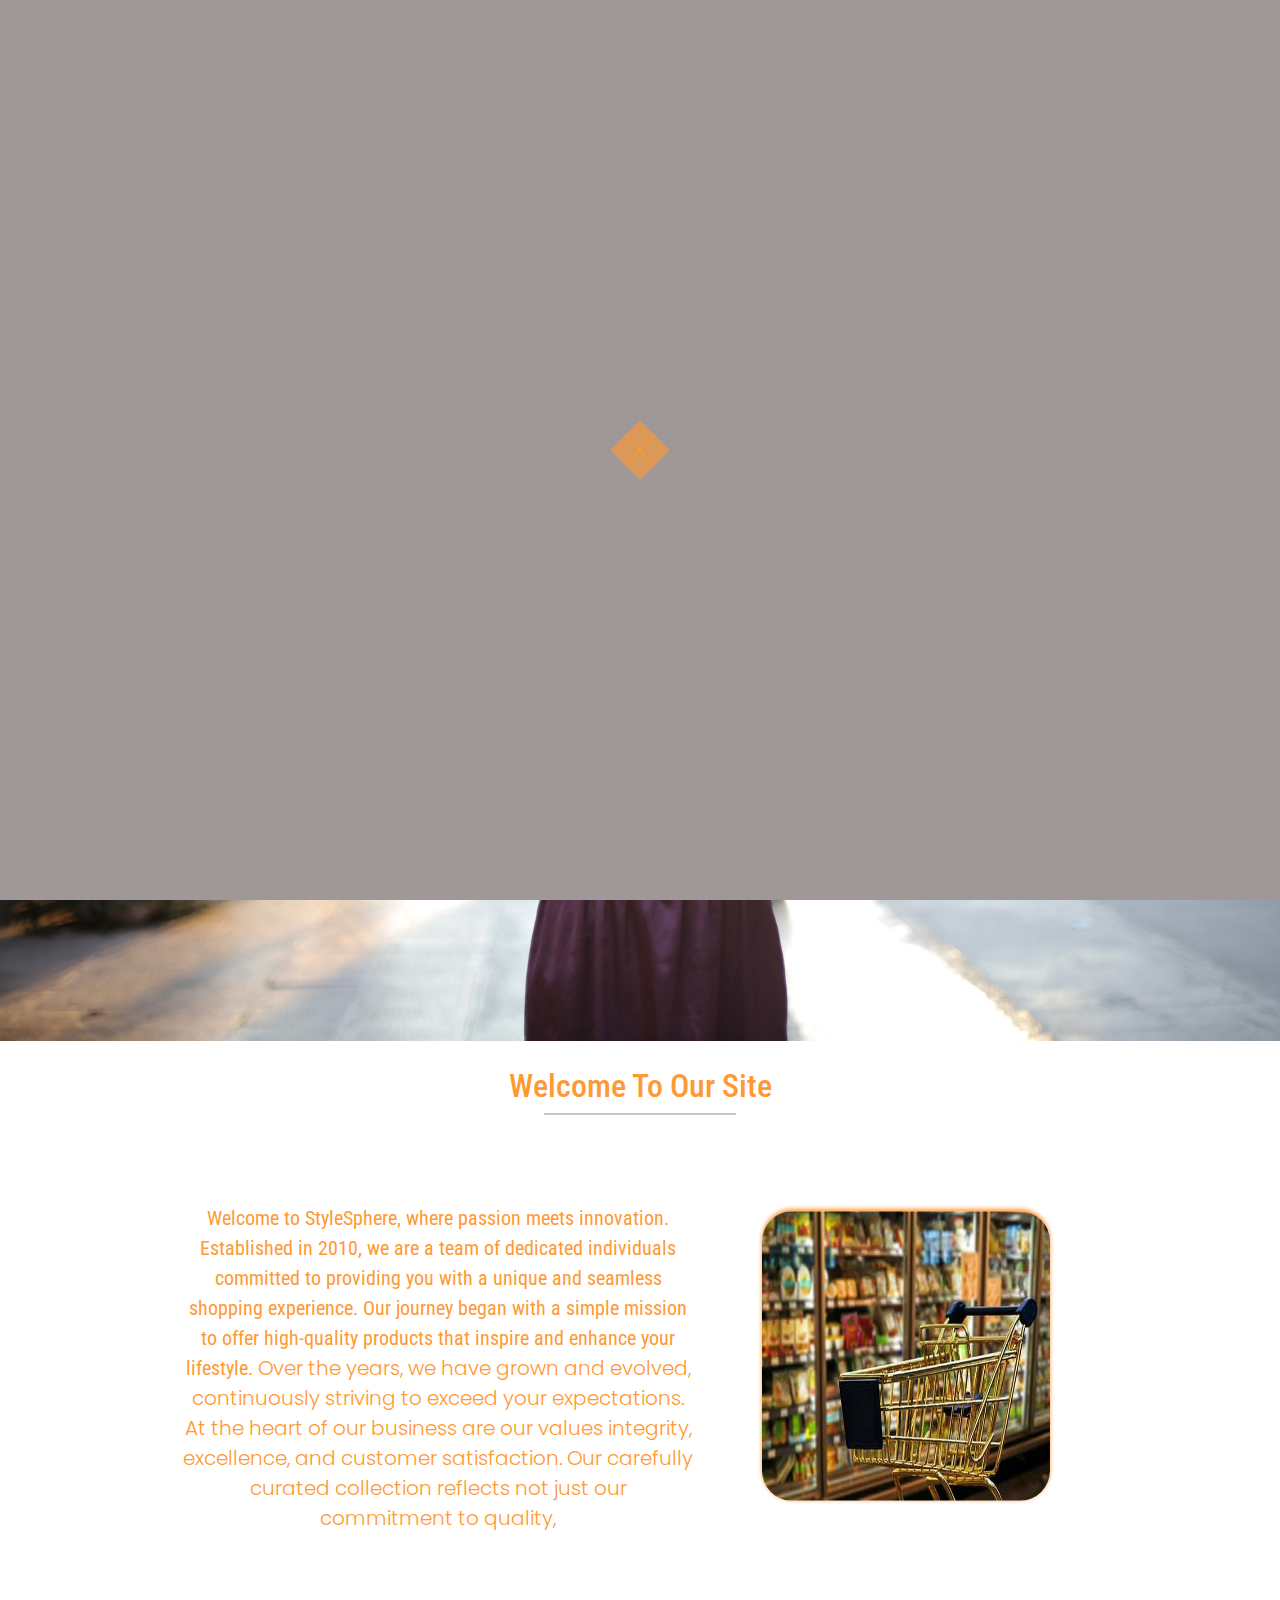
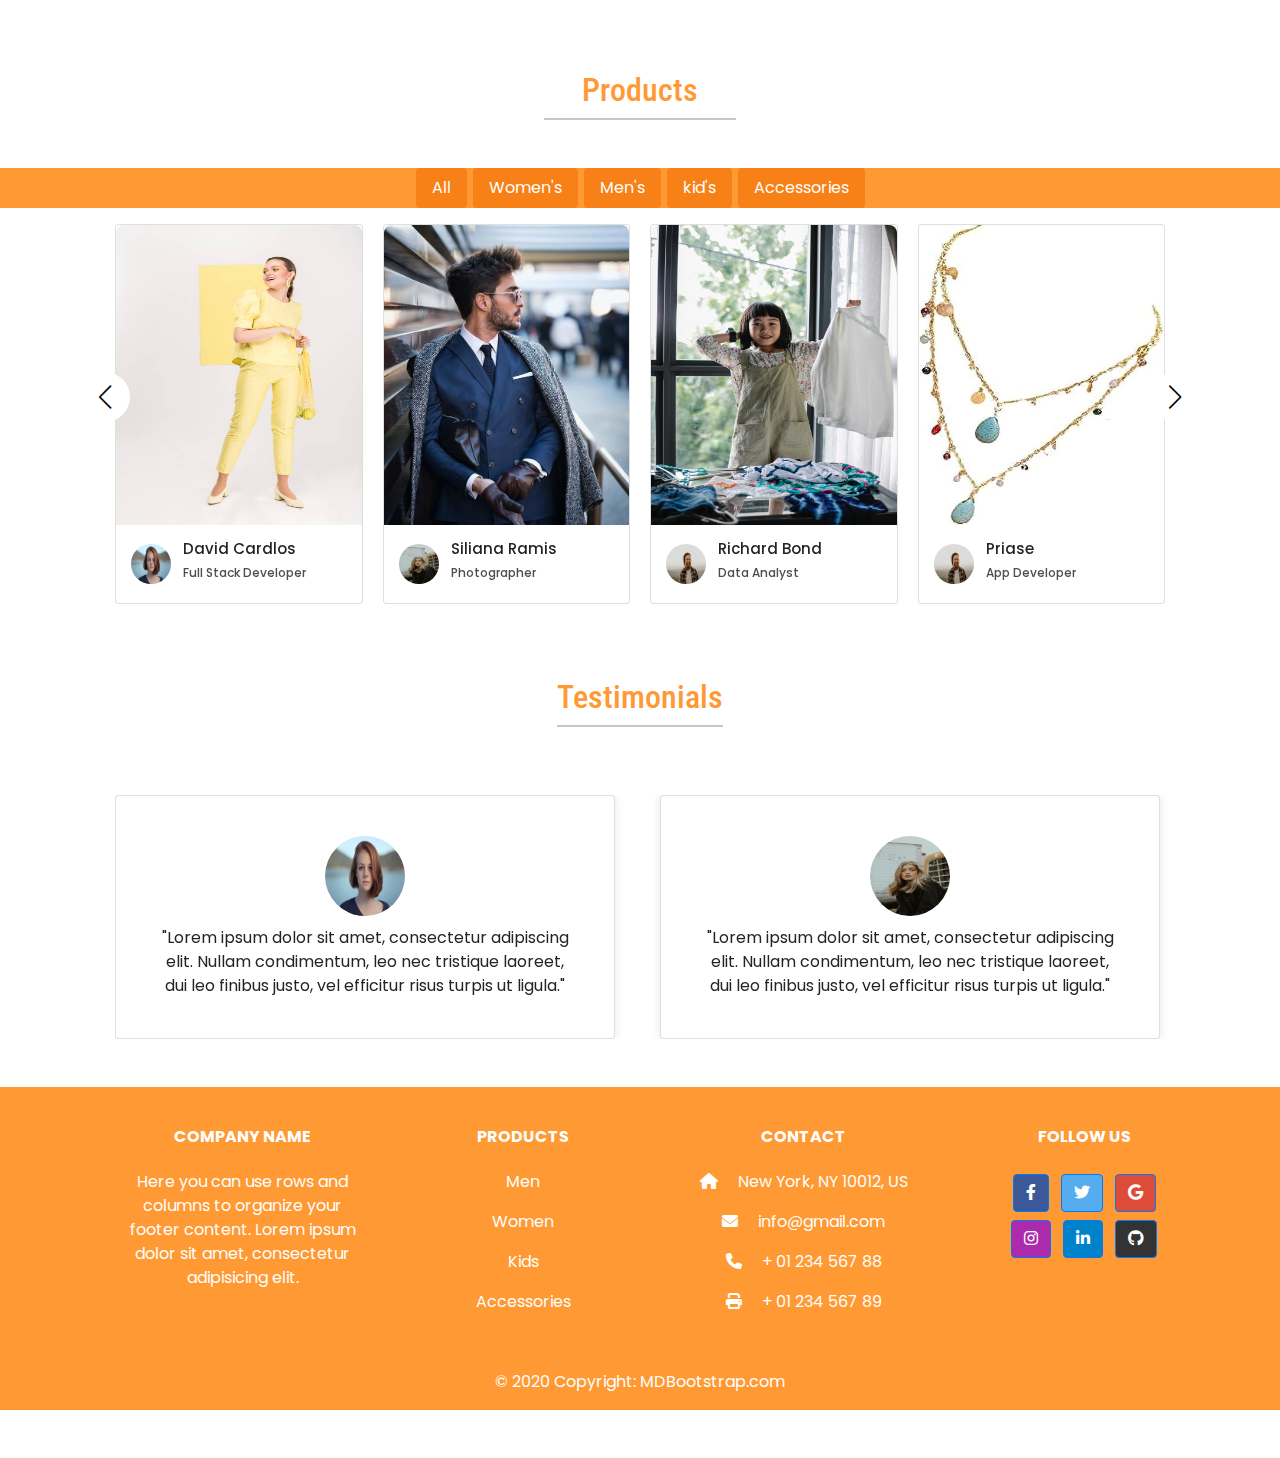
<file: index.html>
<!DOCTYPE html>
<html lang="en">
  <head>
    <meta charset="UTF-8" />
    <meta http-equiv="X-UA-Compatible" content="IE=edge" />
    <meta name="viewport" content="width=device-width, initial-scale=1.0" />
    <title>Home</title>

    <!-- Swiper CSS -->
    <link rel="stylesheet" href="css/swiper-bundle.min.css" />
    <!-- CSS -->
    <link rel="stylesheet" href="css/style.css" />
    <link rel="stylesheet" href="css/nav,footer.css">
    <link rel="stylesheet" href="css/bootstrap.min.css">
    <link rel="stylesheet" href="css/all.min.css">
    <link rel="stylesheet" href="css/aboutus&testm.css">
  </head>

  
  <body>
   
 <section id="loading" style=" justify-content: center; align-items: center;">
  <div class="sk-folding-cube">
    <div class="sk-cube1 sk-cube"></div>
    <div class="sk-cube2 sk-cube"></div>
    <div class="sk-cube4 sk-cube"></div>
    <div class="sk-cube3 sk-cube"></div>
  </div>
</section>
<section id="optionsBox">
  <div class="colors-box">
    <h5>Choose Your color: </h5>
    <div class="color-item"></div>
    <div class="color-item"></div>
    <div class="color-item"></div>
    <div class="color-item"></div>
  </div>
  <i id="toggleBtn" class="fas fa-cog"></i>
</section>
<button id="btnUp" class=" btn rounded-circle  p-2 text-white  " style="background-color: #ff9933; width: 40px; height: 40px;">
  <i class="fas fa-arrow-up"></i>
</button>
  <link rel="stylesheet" href="https://stackpath.bootstrapcdn.com/bootstrap/4.5.2/css/bootstrap.min.css">
  <link rel="stylesheet" href="https://cdnjs.cloudflare.com/ajax/libs/font-awesome/6.0.0/css/all.min.css" integrity="sha512-B0yJjgJK+1l/GSqOnMNgIN6/XH9oLpr7c1Zu2+AFKfBBHGXALCfU5V5XnSLxMW+6xctMFC3RjcP2L7XtIXLn8Q==" crossorigin="anonymous" referrerpolicy="no-referrer" />
  <link rel="stylesheet" href="https://cdn.jsdelivr.net/npm/bootstrap@4.0.0/dist/css/bootstrap.min.css" >
  <script src="https://code.jquery.com/jquery-3.2.1.slim.min.js"></script>
  <script src="https://cdn.jsdelivr.net/npm/popper.js@1.12.9/dist/umd/popper.min.js" ></script>
  <script src="https://cdn.jsdelivr.net/npm/bootstrap@4.0.0/dist/js/bootstrap.min.js" ></script>
  <link rel="stylesheet" href="https://cdnjs.cloudflare.com/ajax/libs/font-awesome/4.0.0/css/font-awesome.min.css" integrity="sha512-FEQLazq9ecqLN5T6wWq26hCZf7kPqUbFC9vsHNbXMJtSZZWAcbJspT+/NEAQkBfFReZ8r9QlA9JHaAuo28MTJA==" crossorigin="anonymous" referrerpolicy="no-referrer" />
      <section>

        <nav class="navbar navbar-expand-lg navbar-light bg-light">
          <a href="index.html">
            <img style="width: 100px; height: 100px; border: none;" src="images/logo.png" alt=""> 
        </a>
          <button class="navbar-toggler" type="button" data-toggle="collapse" data-target="#navbarNav" aria-controls="navbarNav" aria-expanded="false" aria-label="Toggle navigation">
            <span class="navbar-toggler-icon"></span>
          </button>
          <div class="collapse navbar-collapse" id="navbarNav">
            <ul class="navbar-nav">
              <li class="nav-item">
                <a class="nav-link" href="index.html">Home</a>
              </li>
              <li class="nav-item">
                <a class="nav-link" href="shop.html">Shop</a>
              </li>
              <li class="nav-item dropdown">
        

                <a class="nav-link dropdown-toggle" href="#" id="navbarDropdown" role="button" data-toggle="dropdown" aria-haspopup="true" aria-expanded="false">
                  Categories</a>
                  <div class="dropdown-menu" aria-labelledby="navbarDropdown">
                    <a class="dropdown-item" href="men.html">men</a>
                    <a class="dropdown-item" href="women.html">women</a>
                    <a class="dropdown-item" href="kids.html">kids</a>
                    <a class="dropdown-item" href="accessories.html">Accessories</a>
                  </div>
                </li>
              <li class="nav-item">
                <a class="nav-link" href="about.html">About Us</a>
              </li>
              <li class="nav-item">
                <a class="nav-link" href="contactus.html">Contact Us</a>
              </li>
              </ul>
             
              <form class="form-inline ml-auto" onsubmit="performSearch(); return false;">
                <input class="form-control mr-sm-2" type="search" id="searchInput" placeholder="Search By Category" aria-label="Search" style="color:#ff9933">
                <button class="btn btn-outline-warning my-sm-0" type="submit" onclick="performSearch()" style="color:#ff9933">Search</button>
            </form>
                                   
                      <a class="nav-link login-btn "  title="login/register" href="#"><i class="fa fa-user " style="font-size: 40px;color:#ff9933;"></i></a>                          
                    <a class="nav-link" href="addToCartAll.html">
                        <i class="fa fa-shopping-cart " style="font-size: 40px;color:#ff9933"></i>
                    </a>
            </div>
          </nav>
        </section>
    
        <!------------------- end navbar--------------------->
 <!-------------------  login--------------------->
 <div class="blur-bg-overlay"></div>
 <div class="form-popup " >
     <span class="close-btn material-symbols-rounded">close</span>
     <div class="form-box login">
         <div class="form-details">
             <h2>Welcome Back</h2>
             <p>Please log in using your personal information to stay connected with us.</p>
         </div>
         <div class="form-content">
             <h2>LOGIN</h2>
             <form action="#">
                 <div class="input-field">
                     <input type="text" required>
                     <label>Email</label>
                 </div>
                 <div class="input-field">
                     <input type="password" required>
                     <label>Password</label>
                 </div>
                 <a href="#" class="forgot-pass-link">Forgot password?</a>
                 <button type="submit">Log In</button>
             </form>
             <div class="bottom-link">
                 Don't have an account?
                 <a href="#" id="signup-link">Signup</a>
             </div>
         </div>
     </div>
     <div class="form-box signup">
         <div class="form-details">
             <h2>Create Account</h2>
             <p>To become a part of our community, please sign up using your personal information.</p>
         </div>
         <div class="form-content">
             <h2>SIGNUP</h2>
             <form action="#">
                 <div class="input-field">
                     <input type="text" required>
                     <label>Enter your email</label>
                 </div>
                 <div class="input-field">
                     <input type="password" required>
                     <label>Create password</label>
                 </div>
                 <div class="policy-text">
                     <input type="checkbox" id="policy">
                     <label for="policy">
                         I agree the
                         <a href="#" class="option">Terms & Conditions</a>
                     </label>
                 </div>
                 <button type="submit">Sign Up</button>
             </form>
             <div class="bottom-link">
                 Already have an account? 
                 <a href="#" id="login-link">Login</a>
             </div>
         </div>
     </div>
 </div>
      <!------------------- end login--------------------->
         <!------------------- end login--------------------->
    <section class="slider" style=" height: 100vh;" >
      <h1 class="h1slider" >Eccomerce is <span></span></h1>
    </section>
 <!-------------------about us--------------------->
    <section class="about us " >
      <div class="about_page">
        <h2 class=" about_testimonial_h2">Welcome To Our Site</h2>
        <hr class="about_testimonial_hr"/>
        <br><br>
        <div class="about_images_container">
          <p>Welcome to StyleSphere, where passion meets innovation. Established in 2010, we are a team of dedicated
            individuals committed to providing you with a unique and seamless shopping experience. Our journey began
            with a simple mission to offer high-quality products that inspire and enhance your lifestyle.<span class="lead"> Over the
              years, we have grown and evolved, continuously striving to exceed your expectations. At the heart of our
                business are our values integrity, excellence, and customer satisfaction. Our carefully curated
                collection reflects not just our commitment to quality,</span></p>
            <img src="images/about.jpg" class="about_image" />
           
            <!-- <img src="images/pexels-photo-449559.jpeg" class="about_image" /> -->
        </div>
        <br><br>
       
    </div>
    </section>
     <!------------------- end about us--------------------->
      <!-------------------product--------------------->
     
    <section id="products" class="py-5">
      <h2 class=" about_testimonial_h2">Products</h2>
      <hr class="about_testimonial_hr"/>
      <br><br>
      <ul class="nav nav-pills mb-3 justify-content-center " style="background-color: #ff9933;" id="pills-tab" role="tablist">
        <li class="nav-item" role="presentation">
          <button class="nav-link active" id="pills-home-tab" data-bs-toggle="pill" data-bs-target="#pills-home" type="button" role="tab" aria-controls="pills-home" aria-selected="true" style="color: white; background-color: rgb(247, 128, 23);">All</button>
        </li>
        <li class="nav-item" role="presentation">
          <button class="nav-link" id="pills-profile-tab" data-bs-toggle="pill" data-bs-target="#pills-profile" type="button" role="tab" aria-controls="pills-profile" aria-selected="false" style="color: white; background-color: rgb(247, 128, 23); margin-left: 6px;">Women's</button>
        </li>
        <li class="nav-item" role="presentation">
          <button class="nav-link" id="pills-contact-tab" data-bs-toggle="pill" data-bs-target="#pills-contact" type="button" role="tab" aria-controls="pills-contact" aria-selected="false" style="color: white; background-color: rgb(247, 128, 23); margin-left: 6px;">Men's</button>
        </li>
        <li class="nav-item" role="presentation">
          <button class="nav-link" id="pills-kids-tab" data-bs-toggle="pill" data-bs-target="#pills-kids" type="button" role="tab" aria-controls="pills-kids" aria-selected="false" style="color: white; background-color: rgb(247, 128, 23); margin-left: 6px;">kid's</button>
        </li>
        <li class="nav-item" role="presentation">
          <button class="nav-link" id="pills-Accessories-tab" data-bs-toggle="pill" data-bs-target="#pills-Accessories" type="button" role="tab" aria-controls="pills-Accessories" aria-selected="false" style="color: white; background-color: rgb(247, 128, 23);margin-left: 6px;">Accessories</button>
        </li>
        
      </ul>
      <div class="tab-content" id="pills-tabContent">
        <div class="tab-pane fade show active  " id="pills-home" role="tabpanel" aria-labelledby="pills-home-tab" tabindex="0">
                    <div class="container  swiper">
                      <div class="slide-container">
                        <div class="card-wrapper swiper-wrapper">
                          <div class="card swiper-slide">
                            <div class="image-box">
                              <img src="images/womens/w2.jpeg" alt="" />
                            </div>
                            <div class="profile-details">
                              <img src="images/profile/profile1.jpg" alt="" />
                              <div class="name-job">
                                <h3 class="name">David Cardlos</h3>
                                <h4 class="job">Full Stack Developer</h4>
                              </div>
                            </div>
                          </div>
                          <div class="card swiper-slide">
                            <div class="image-box">
                              <img src="images/mens/m1.jpeg" alt="" />
                            </div>
                            <div class="profile-details">
                              <img src="images/profile/profile2.jpg" alt="" />
                              <div class="name-job">
                                <h3 class="name">Siliana Ramis</h3>
                                <h4 class="job">Photographer</h4>
                              </div>
                            </div>
                          </div>
                          <div class="card swiper-slide">
                            <div class="image-box">
                              <img src="images/Kids/k1.jpg" alt="" />
                            </div>
                            <div class="profile-details">
                              <img src="images/profile/profile4.jpg" alt="" />
                              <div class="name-job">
                                <h3 class="name">Richard Bond</h3>
                                <h4 class="job">Data Analyst</h4>
                              </div>
                            </div>
                          </div>
                          <div class="card swiper-slide">
                            <div class="image-box">
                              <img src="images/accessiores/a1.jpeg" alt="" />
                            </div>
                            <div class="profile-details">
                              <img src="images/profile/profile4.jpg" alt="" />
                              <div class="name-job">
                                <h3 class="name">Priase</h3>
                                <h4 class="job">App Developer</h4>
                              </div>
                            </div>
                          </div>
                          <div class="card swiper-slide">
                            <div class="image-box">
                              <img src="images/womens/w7.jpeg" alt="" />
                            </div>
                            <div class="profile-details">
                              <img src="images/profile/profile5.jpg" alt="" />
                              <div class="name-job">
                                <h3 class="name">James Laze</h3>
                                <h4 class="job">Blogger</h4>
                              </div>
                            </div>
                          </div>
                        </div>
                      </div>
                      <div class="swiper-button-next swiper-navBtn"></div>
                      <div class="swiper-button-prev swiper-navBtn"></div>
                      <div class="swiper-pagination"></div>
                </div> </div>
        <div class="tab-pane fade  " id="pills-profile" role="tabpanel" aria-labelledby="pills-profile-tab" tabindex="0"> 
          <div class="container  swiper">
            <div class="slide-container">
              <div class="card-wrapper swiper-wrapper">
                <div class="card swiper-slide">
                  <div class="image-box">
                    <img src="images/womens/w2.jpeg" alt="" />
                  </div>
                  <div class="profile-details">
                    <img src="images/womens/WhatsApp Image 2023-12-19 at 5.09.02 PM.jpeg" alt="" />
                    <div class="name-job">
                      <h3 class="name">David Cardlos</h3>
                      <h4 class="job">Full Stack Developer</h4>
                    </div>
                  </div>
                </div>
                <div class="card swiper-slide">
                  <div class="image-box">
                    <img src="images/womens/w3.jpeg" alt="" />
                  </div>
                  <div class="profile-details">
                    <img src="images/profile/profile2.jpg" alt="" />
                    <div class="name-job">
                      <h3 class="name">Siliana Ramis</h3>
                      <h4 class="job">Photographer</h4>
                    </div>
                  </div>
                </div>
                <div class="card swiper-slide">
                  <div class="image-box">
                    <img src="images/womens/w4.jpeg" alt="" />
                  </div>
                  <div class="profile-details">
                    <img src="images/profile/profile3.jpg" alt="" />
                    <div class="name-job">
                      <h3 class="name">Richard Bond</h3>
                      <h4 class="job">Data Analyst</h4>
                    </div>
                  </div>
                </div>
                <div class="card swiper-slide">
                  <div class="image-box">
                    <img src="images/womens/w5.jpeg" alt="" />
                  </div>
                  <div class="profile-details">
                    <img src="images/profile/profile4.jpg" alt="" />
                    <div class="name-job">
                      <h3 class="name">Priase</h3>
                      <h4 class="job">App Developer</h4>
                    </div>
                  </div>
                </div>
                <div class="card swiper-slide">
                  <div class="image-box">
                    <img src="images/womens/w1.jpeg" alt="" />
                  </div>
                  <div class="profile-details">
                    <img src="images/profile/profile5.jpg" alt="" />
                    <div class="name-job">
                      <h3 class="name">James Laze</h3>
                      <h4 class="job">Blogger</h4>
                    </div>
                  </div>
                </div>
              </div>
            </div>
            <div class="swiper-button-next swiper-navBtn"></div>
            <div class="swiper-button-prev swiper-navBtn"></div>
            <div class="swiper-pagination"></div>
          </div> </div>
        <div class="tab-pane fade" id="pills-contact" role="tabpanel" aria-labelledby="pills-contact-tab" tabindex="0">  
          <div class="container  swiper">
            <div class="slide-container">
              <div class="card-wrapper swiper-wrapper">
                <div class="card swiper-slide">
                  <div class="image-box">
                    <img src="images/mens/m1.jpeg" alt="" />
                  </div>
                  <div class="profile-details">
                    <img src="images/profile/profile1.jpg" alt="" />
                    <div class="name-job">
                      <h3 class="name">Full Sleeve Cover shirt</h3>
                      <h4 class="job">50$ <del>23$</del></h4>
                    </div>
                  </div>
                </div>
                <div class="card swiper-slide">
                  <div class="image-box">
                    <img src="images/mens/m3.jpeg" alt="" />
                  </div>
                  <div class="profile-details">
                    <img src="images/profile/profile2.jpg" alt="" />
                    <div class="name-job">
                      <h3 class="name">Siliana Ramis</h3>
                      <h4 class="job">Photographer</h4>
                    </div>
                  </div>
                </div>
                <div class="card swiper-slide">
                  <div class="image-box">
                    <img src="images/mens/m4.jpeg" alt="" />
                  </div>
                  <div class="profile-details">
                    <img src="images/profile/profile2.jpg" alt="" />
                    <div class="name-job">
                      <h3 class="name">Richard Bond</h3>
                      <h4 class="job">Data Analyst</h4>
                    </div>
                  </div>
                </div>
                <div class="card swiper-slide">
                  <div class="image-box">
                    <img src="images/mens/m2.jpeg" alt="" />
                  </div>
                  <div class="profile-details">
                    <img src="images/profile/profile4.jpg" alt="" />
                    <div class="name-job">
                      <h3 class="name">Priase</h3>
                      <h4 class="job">App Developer</h4>
                    </div>
                  </div>
                </div>
                <div class="card swiper-slide">
                  <div class="image-box">
                    <img src="images/mens/WhatsApp Image 2023-12-18 at 7.27.21 PM (1).jpeg" alt="" />
                  </div>
                  <div class="profile-details">
                    <img src="images/profile/profile5.jpg" alt="" />
                    <div class="name-job">
                      <h3 class="name">James Laze</h3>
                      <h4 class="job">Blogger</h4>
                    </div>
                  </div>
                </div>
                <div class="card swiper-slide">
                  <div class="image-box">
                    <img src="images/mens/WhatsApp Image 2023-12-18 at 7.27.21 PM.jpeg" alt="" />
                  </div>
                  <div class="profile-details">
                    <img src="images/profile/profile5.jpg" alt="" />
                    <div class="name-job">
                      <h3 class="name">James Laze</h3>
                      <h4 class="job">Blogger</h4>
                    </div>
                  </div>
                </div>
                <div class="card swiper-slide">
                  <div class="image-box">
                    <img src="images/mens/WhatsApp Image 2023-12-18 at 7.27.19 PM.jpeg" alt="" />
                  </div>
                  <div class="profile-details">
                    <img src="images/profile/profile5.jpg" alt="" />
                    <div class="name-job">
                      <h3 class="name">James Laze</h3>
                      <h4 class="job">Blogger</h4>
                    </div>
                  </div>
                </div>
                <div class="card swiper-slide">
                  <div class="image-box">
                    <img src="images/mens/WhatsApp Image 2023-12-18 at 7.27.19 PM (1).jpeg" alt="" />
                  </div>
                  <div class="profile-details">
                    <img src="images/profile/profile5.jpg" alt="" />
                    <div class="name-job">
                      <h3 class="name">James Laze</h3>
                      <h4 class="job">Blogger</h4>
                    </div>
                  </div>
                </div>
              </div>
            </div>
            <div class="swiper-button-next swiper-navBtn"></div>
            <div class="swiper-button-prev swiper-navBtn"></div>
            <div class="swiper-pagination"></div>
          </div> </div>
        <div class="tab-pane fade" id="pills-kids" role="tabpanel" aria-labelledby="pills-kids-tab" tabindex="0">  
          <div class="container  swiper">
            <div class="slide-container">
              <div class="card-wrapper swiper-wrapper">
                <div class="card swiper-slide">
                  <div class="image-box">
                    <img src="images/Kids/k1.jpg" alt="" />
                  </div>
                  <div class="profile-details">
                    <img src="images/profile/profile5.jpg" alt="" />
                    <div class="name-job">
                      <h3 class="name">David Cardlos</h3>
                      <h4 class="job">Full Stack Developer</h4>
                    </div>
                  </div>
                </div>
                <div class="card swiper-slide">
                  <div class="image-box">
                    <img src="images/Kids/k2.jpg" alt="" />
                  </div>
                  <div class="profile-details">
                    <img src="images/profile/profile2.jpg" alt="" />
                    <div class="name-job">
                      <h3 class="name">Siliana Ramis</h3>
                      <h4 class="job">Photographer</h4>
                    </div>
                  </div>
                </div>
                <div class="card swiper-slide">
                  <div class="image-box">
                    <img src="images/Kids/pexels-amina-filkins-5560019.jpg" alt="" />
                  </div>
                  <div class="profile-details">
                    <img src="images/profile/profile2.jpg" alt="" />
                    <div class="name-job">
                      <h3 class="name">Richard Bond</h3>
                      <h4 class="job">Data Analyst</h4>
                    </div>
                  </div>
                </div>
                <div class="card swiper-slide">
                  <div class="image-box">
                    <img src="images/Kids/pexels-ashvini-bmr-13297548.jpg" alt="" />
                  </div>
                  <div class="profile-details">
                    <img src="images/profile/profile4.jpg" alt="" />
                    <div class="name-job">
                      <h3 class="name">Priase</h3>
                      <h4 class="job">App Developer</h4>
                    </div>
                  </div>
                </div>
                <div class="card swiper-slide">
                  <div class="image-box">
                    <img src="images/Kids/k3.jpg" alt="" />
                  </div>
                  <div class="profile-details">
                    <img src="images/profile/profile5.jpg" alt="" />
                    <div class="name-job">
                      <h3 class="name">James Laze</h3>
                      <h4 class="job">Blogger</h4>
                    </div>
                  </div>
                </div>
              </div>
            </div>
            <div class="swiper-button-next swiper-navBtn"></div>
            <div class="swiper-button-prev swiper-navBtn"></div>
            <div class="swiper-pagination"></div>
          </div> </div>
        <div class="tab-pane fade" id="pills-Accessories" role="tabpanel" aria-labelledby="pills-Accessories-tab" tabindex="0"> 
          <div class="container  swiper">
            <div class="slide-container">
              <div class="card-wrapper swiper-wrapper">
                <div class="card swiper-slide">
                  <div class="image-box">
                    <img src="images/accessiores/a1.jpeg" alt="" />
                  </div>
                  <div class="profile-details">
                    <img src="images/profile/profile2.jpg" alt="" />
                    <div class="name-job">
                      <h3 class="name">David Cardlos</h3>
                      <h4 class="job">Full Stack Developer</h4>
                    </div>
                  </div>
                </div>
                <div class="card swiper-slide">
                  <div class="image-box">
                    <img src="images/accessiores/a2.jpeg" alt="" />
                  </div>
                  <div class="profile-details">
                    <img src="images/profile/profile2.jpg" alt="" />
                    <div class="name-job">
                      <h3 class="name">Siliana Ramis</h3>
                      <h4 class="job">Photographer</h4>
                    </div>
                  </div>
                </div>
                <div class="card swiper-slide">
                  <div class="image-box">
                    <img src="images/accessiores/a3.jpeg" alt="" />
                  </div>
                  <div class="profile-details">
                    <img src="images/profile/profile3.jpg" alt="" />
                    <div class="name-job">
                      <h3 class="name">Richard Bond</h3>
                      <h4 class="job">Data Analyst</h4>
                    </div>
                  </div>
                </div>
                <div class="card swiper-slide">
                  <div class="image-box">
                    <img src="images/accessiores/WhatsApp Image 2023-12-18 at 11.15.50 PM.jpeg" alt="" />
                  </div>
                  <div class="profile-details">
                    <img src="images/profile/profile4.jpg" alt="" />
                    <div class="name-job">
                      <h3 class="name">Priase</h3>
                      <h4 class="job">App Developer</h4>
                    </div>
                  </div>
                </div>
                <div class="card swiper-slide">
                  <div class="image-box">
                    <img src="images/accessiores/WhatsApp Image 2023-12-18 at 11.15.51 PM (2).jpeg" alt="" />
                  </div>
                  <div class="profile-details">
                    <img src="images/profile/profile5.jpg" alt="" />
                    <div class="name-job">
                      <h3 class="name">James Laze</h3>
                      <h4 class="job">Blogger</h4>
                    </div>
                  </div>
                </div>
                <div class="card swiper-slide">
                  <div class="image-box">
                    <img src="images/accessiores/WhatsApp Image 2023-12-18 at 11.15.52 PM (1).jpeg" alt="" />
                  </div>
                  <div class="profile-details">
                    <img src="images/profile/profile5.jpg" alt="" />
                    <div class="name-job">
                      <h3 class="name">James Laze</h3>
                      <h4 class="job">Blogger</h4>
                    </div>
                  </div>
                </div>
                <div class="card swiper-slide">
                  <div class="image-box">
                    <img src="images/accessiores/WhatsApp Image 2023-12-18 at 11.15.54 PM (1).jpeg" alt="" />
                  </div>
                  <div class="profile-details">
                    <img src="images/profile/profile5.jpg" alt="" />
                    <div class="name-job">
                      <h3 class="name">James Laze</h3>
                      <h4 class="job">Blogger</h4>
                    </div>
                  </div>
                </div>
                <div class="card swiper-slide">
                  <div class="image-box">
                    <img src="images/accessiores/WhatsApp Image 2023-12-18 at 11.15.54 PM.jpeg" alt="" />
                  </div>
                  <div class="profile-details">
                    <img src="images/profile/profile5.jpg" alt="" />
                    <div class="name-job">
                      <h3 class="name">James Laze</h3>
                      <h4 class="job">Blogger</h4>
                    </div>
                  </div>
                </div>
              </div>
            </div>
            <div class="swiper-button-next swiper-navBtn"></div>
            <div class="swiper-button-prev swiper-navBtn"></div>
            <div class="swiper-pagination"></div>
          </div> </div> 
     
        </div>  
    </section>
 <!-------------------end product--------------------->


<!-- ----------------------Testimonials------------------ -->
 <div class="container test" >
  <h2 class=" about_testimonial_h2">Testimonials</h2>
  <hr class="about_testimonial_hr"/>
  <br><br>
  <div id="testimonialCarousel" class="carousel slide all_testimonial" data-bs-ride="carousel"
      data-bs-interval="2000">
      <div class="carousel-inner">
          <div class="carousel-item active">
              <div class="row">
                  <div class="col-md-6">
                      <div class="card text-center testimonial">
                          <div class="card-body">
                              <img src="images/profile/profile1.jpg" alt="Testimonial Image" class="img-fluid">
                              <p class="card-text">"Lorem ipsum dolor sit amet, consectetur adipiscing elit.
                                  Nullam condimentum, leo nec tristique laoreet, dui leo finibus justo, vel
                                  efficitur risus turpis ut ligula."</p>
                          </div>
                      </div>
                  </div>
                  <div class="col-md-6">
                      <div class="card text-center testimonial">
                          <div class="card-body">
                              <img src="images/profile/profile2.jpg"alt="Testimonial Image" class="img-fluid">
                              <p class="card-text">"Lorem ipsum dolor sit amet, consectetur adipiscing elit.
                                  Nullam condimentum, leo nec tristique laoreet, dui leo finibus justo, vel
                                  efficitur risus turpis ut ligula."</p>
                          </div>
                      </div>
                  </div>
              </div>
          </div>

          <div class="carousel-item">
              <div class="row">
                  <div class="col-md-6">
                      <div class="card text-center testimonial">
                          <div class="card-body">
                              <img src="images/profile/profile3.jpg" alt="Testimonial Image" class="img-fluid">
                              <p class="card-text">"Lorem ipsum dolor sit amet, consectetur adipiscing elit.
                                  Nullam condimentum, leo nec tristique laoreet, dui leo finibus justo, vel
                                  efficitur risus turpis ut ligula."</p>
                          </div>
                      </div>
                  </div>
                  <div class="col-md-6">
                      <div class="card text-center testimonial">
                          <div class="card-body">
                              <img src="images/profile/profile4.jpg" alt="Testimonial Image" class="img-fluid">
                              <p class="card-text">"Lorem ipsum dolor sit amet, consectetur adipiscing elit.
                                  Nullam condimentum, leo nec tristique laoreet, dui leo finibus justo, vel
                                  efficitur risus turpis ut ligula."</p>
                          </div>
                      </div>
                  </div>
              </div>
          </div>
      </div>
      <button class="carousel-control-prev" type="button" data-bs-target="#testimonialCarousel"
          data-bs-slide="prev" >
          <span class="carousel-control-prev-icon" aria-hidden="true"></span>
      </button>
      <button class="carousel-control-next" type="button" data-bs-target="#testimonialCarousel"
          data-bs-slide="next">
          <span class="carousel-control-next-icon" aria-hidden="true"></span>
      </button>
  </div>
</div>
<!-- ---------------------- end Testimonials------------------ -->
      <!-- Footer -->
   <footer class="text-center text-lg-start text-white  my-5 footer" style="background-color: #ff9933;">
<!-- Grid container -->
<div class="container p-4 pb-0">
  <!-- Section: Links -->
  <section class="">
    <!--Grid row-->
    <div class="row">
      <!-- Grid column -->
      <div class="col-md-3 col-lg-3 col-xl-3 mx-auto mt-3">
        <h6 class="text-uppercase mb-4 font-weight-bold">
          Company name
        </h6>
        <p>
          Here you can use rows and columns to organize your footer
          content. Lorem ipsum dolor sit amet, consectetur adipisicing
          elit.
        </p>
      </div>
      <!-- Grid column -->

      <hr class="w-100 clearfix d-md-none" />

      <!-- Grid column -->
      <div class="col-md-2 col-lg-2 col-xl-2 mx-auto mt-3">
        <h6 class="text-uppercase mb-4 font-weight-bold">Products</h6>
        <p>
          <a href="men.html" class="text-white">Men</a>
        </p>
        <p>
          <a href="women.html" class="text-white">Women</a>
        </p>
        <p>
          <a href="kids.html" class="text-white">Kids</a>
        </p>
        <p>
          <a href="accessories.html" class="text-white">Accessories</a>
        </p>
      </div>
      <!-- Grid column -->

      <hr class="w-100 clearfix d-md-none" />

      <!-- Grid column -->
      <hr class="w-100 clearfix d-md-none" />

      <!-- Grid column -->
      <div class="col-md-4 col-lg-3 col-xl-3 mx-auto mt-3">
        <h6 class="text-uppercase mb-4 font-weight-bold">Contact</h6>
        <p><i class="fas fa-home mr-3"></i> New York, NY 10012, US</p>
        <p><i class="fas fa-envelope mr-3"></i> info@gmail.com</p>
        <p><i class="fas fa-phone mr-3"></i> + 01 234 567 88</p>
        <p><i class="fas fa-print mr-3"></i> + 01 234 567 89</p>
      </div>
      <!-- Grid column -->

      <!-- Grid column -->
      <div class="col-md-3 col-lg-2 col-xl-2 mx-auto mt-3">
        <h6 class="text-uppercase mb-4 font-weight-bold">Follow us</h6>

        <!-- Facebook -->
        <a
           class="btn btn-primary btn-floating m-1"
           style="background-color: #3b5998"
           href="#!"
           role="button"
           ><i class="fab fa-facebook-f"></i
          ></a>

        <!-- Twitter -->
        <a
           class="btn btn-primary btn-floating m-1"
           style="background-color: #55acee"
           href="#!"
           role="button"
           ><i class="fab fa-twitter"></i
          ></a>

        <!-- Google -->
        <a
           class="btn btn-primary btn-floating m-1"
           style="background-color: #dd4b39"
           href="#!"
           role="button"
           ><i class="fab fa-google"></i
          ></a>

        <!-- Instagram -->
        <a
           class="btn btn-primary btn-floating m-1"
           style="background-color: #ac2bac"
           href="#!"
           role="button"
           ><i class="fab fa-instagram"></i
          ></a>

        <!-- Linkedin -->
        <a
           class="btn btn-primary btn-floating m-1"
           style="background-color: #0082ca"
           href="#!"
           role="button"
           ><i class="fab fa-linkedin-in"></i
          ></a>
        <!-- Github -->
        <a
           class="btn btn-primary btn-floating m-1"
           style="background-color: #333333"
           href="#!"
           role="button"
           ><i class="fab fa-github"></i
          ></a>
      </div>
    </div>
    <!--Grid row-->
  </section>
  <!-- Section: Links -->
</div>
<!-- Grid container -->

<!-- Copyright -->
<div
     class="text-center p-3"
     style="background-color: #ff9933;"
     >
  © 2020 Copyright:
  <a class="text-white" href="https://mdbootstrap.com/"
     >MDBootstrap.com</a
    >
</div>
<!-- Copyright -->
</footer>
<!-- Footer -->
<script src="jquery-3.7.1.min.js"></script>
<script src="js/bootstrap.bundle.min.js"></script>
    <script src="js/swiper-bundle.min.js"></script>
    <script src="js/slider.js"></script>
    <script src="js/script.js"></script>
  </body>
</html>
</file>
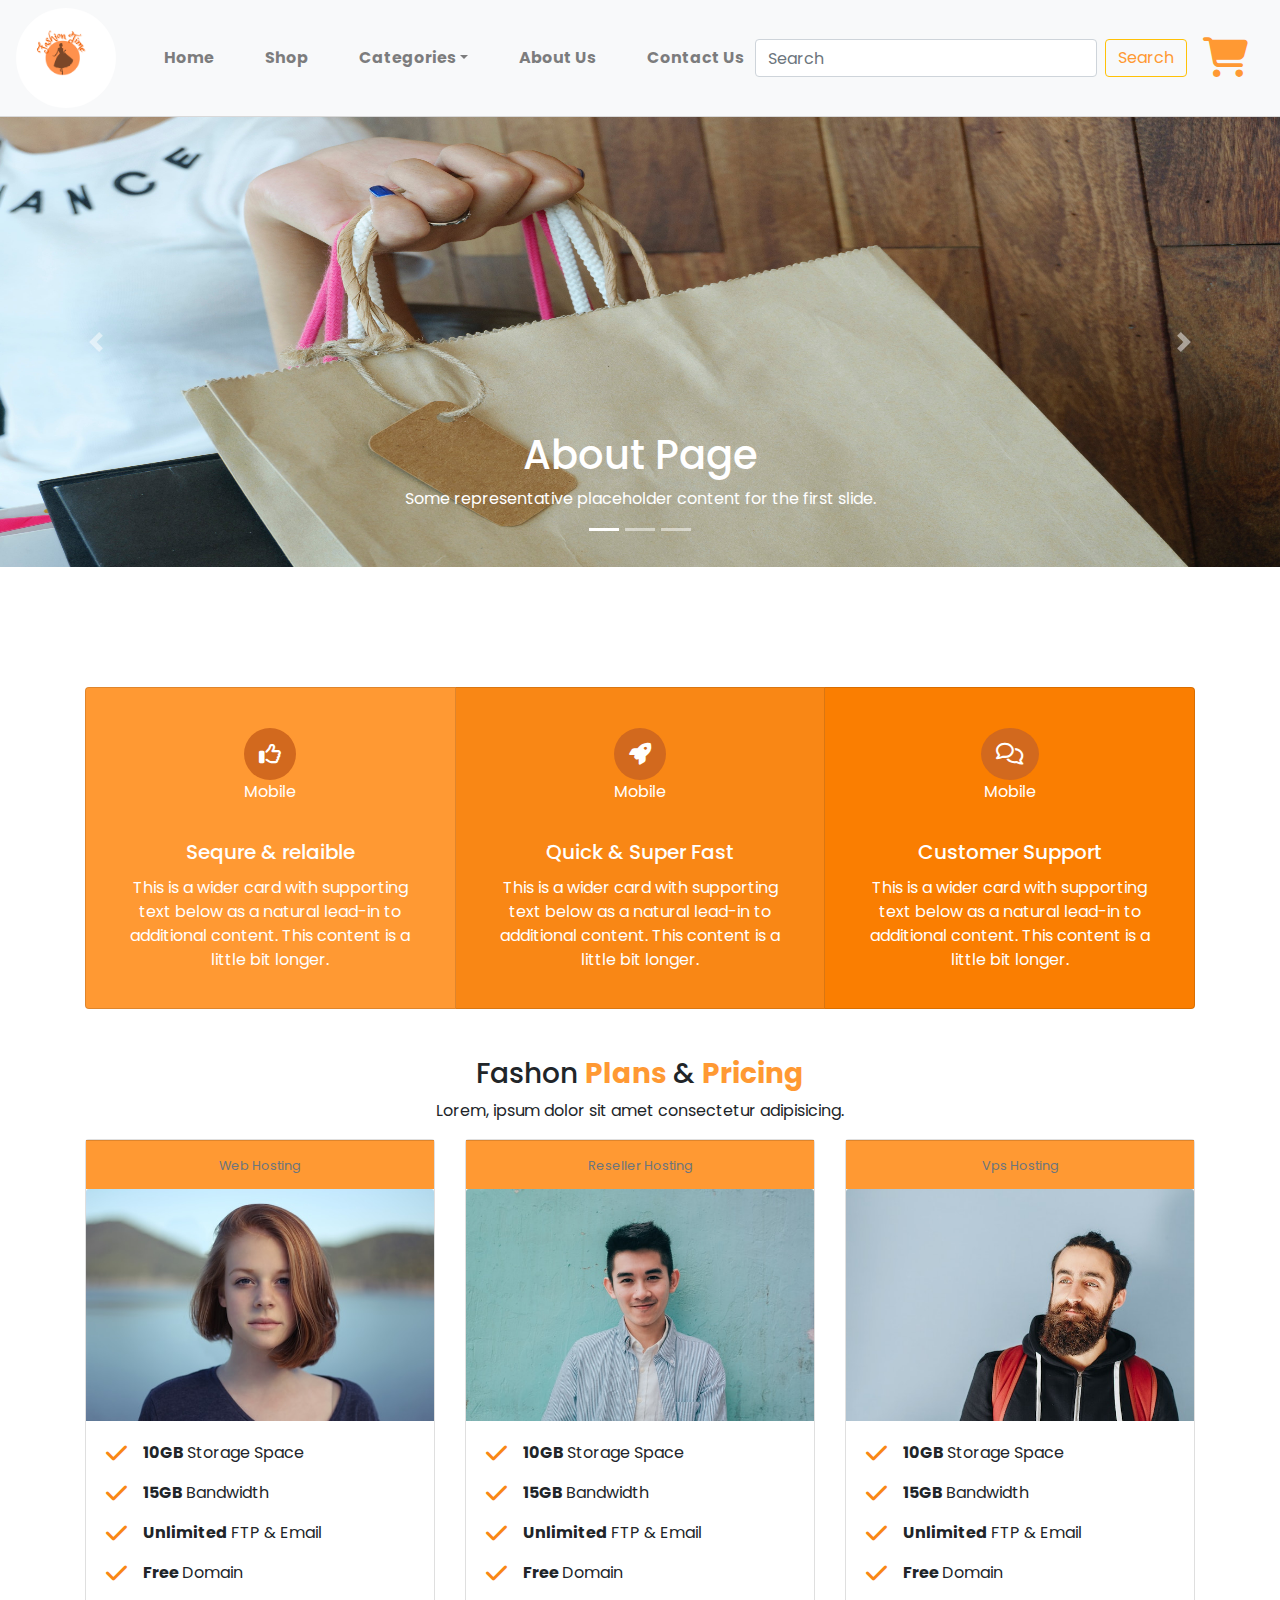
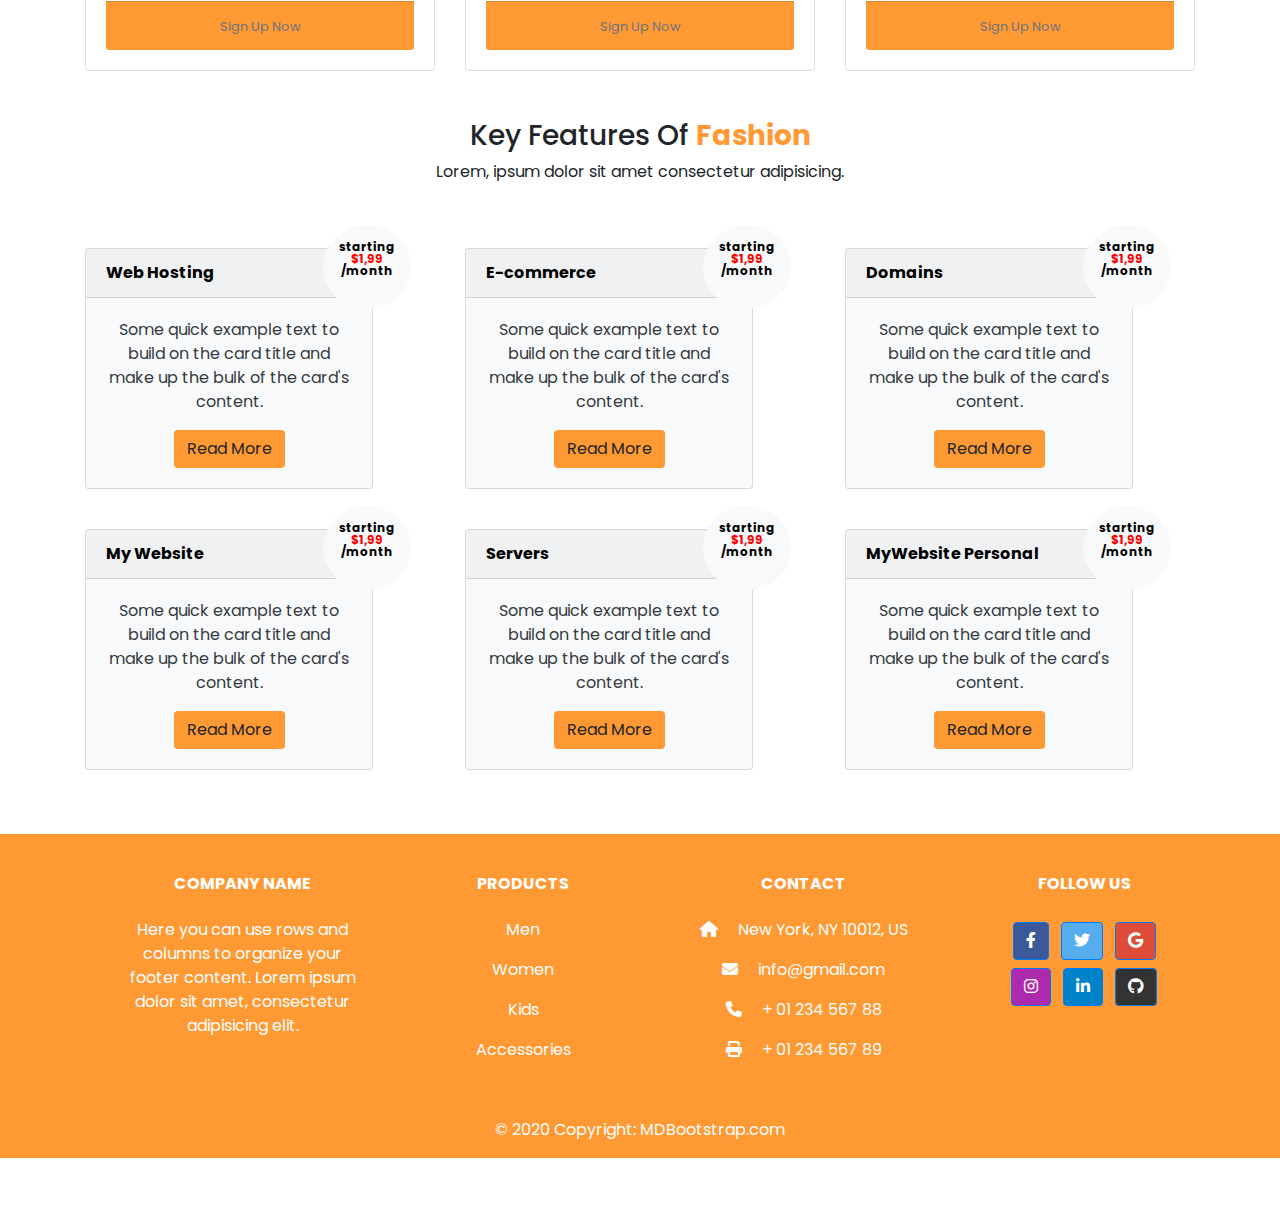
<file: about.html>
<!DOCTYPE html>
<html lang="en">
<head>
    <meta charset="UTF-8">
    <meta name="viewport" content="width=device-width, initial-scale=1.0">
    <title>About page</title>
    <!-- CSS -->
    <link rel="stylesheet" href="css/style.css" />
    <link rel="stylesheet" href="css/nav,footer.css">
<link rel="stylesheet" href="css/bootstrap.min.css">
<link rel="stylesheet" href="css/all.min.css">
<link rel="stylesheet" href="css/aboutus&testm.css">
</head>
<body>
      
   
 
  <link rel="stylesheet" href="https://stackpath.bootstrapcdn.com/bootstrap/4.5.2/css/bootstrap.min.css">
  <link rel="stylesheet" href="https://cdnjs.cloudflare.com/ajax/libs/font-awesome/6.0.0/css/all.min.css" integrity="sha512-B0yJjgJK+1l/GSqOnMNgIN6/XH9oLpr7c1Zu2+AFKfBBHGXALCfU5V5XnSLxMW+6xctMFC3RjcP2L7XtIXLn8Q==" crossorigin="anonymous" referrerpolicy="no-referrer" />
  <link rel="stylesheet" href="https://cdn.jsdelivr.net/npm/bootstrap@4.0.0/dist/css/bootstrap.min.css" >
  <script src="https://code.jquery.com/jquery-3.2.1.slim.min.js"></script>
  <script src="https://cdn.jsdelivr.net/npm/popper.js@1.12.9/dist/umd/popper.min.js" ></script>
  <script src="https://cdn.jsdelivr.net/npm/bootstrap@4.0.0/dist/js/bootstrap.min.js" ></script>
  <link rel="stylesheet" href="https://cdnjs.cloudflare.com/ajax/libs/font-awesome/4.0.0/css/font-awesome.min.css" integrity="sha512-FEQLazq9ecqLN5T6wWq26hCZf7kPqUbFC9vsHNbXMJtSZZWAcbJspT+/NEAQkBfFReZ8r9QlA9JHaAuo28MTJA==" crossorigin="anonymous" referrerpolicy="no-referrer" />


        <!-------------------navbar--------------------->
        <section>

          <nav class="navbar navbar-expand-lg navbar-light bg-light">
            <a href="index.html">
              <img style="width: 100px; height: 100px; border: none;" src="images/logo.png" alt=""> 
          </a>
            <button class="navbar-toggler" type="button" data-toggle="collapse" data-target="#navbarNav" aria-controls="navbarNav" aria-expanded="false" aria-label="Toggle navigation">
              <span class="navbar-toggler-icon"></span>
            </button>
            <div class="collapse navbar-collapse" id="navbarNav">
              <ul class="navbar-nav">
                <li class="nav-item">
                  <a class="nav-link" href="index.html">Home</a>
                </li>
                <li class="nav-item">
                  <a class="nav-link" href="shop.html">Shop</a>
                </li>
                <li class="nav-item dropdown">
          
  
                  <a class="nav-link dropdown-toggle" href="#" id="navbarDropdown" role="button" data-toggle="dropdown" aria-haspopup="true" aria-expanded="false">
                    Categories</a>
                    <div class="dropdown-menu" aria-labelledby="navbarDropdown">
                      <a class="dropdown-item" href="men.html">men</a>
                      <a class="dropdown-item" href="women.html">women</a>
                      <a class="dropdown-item" href="kids.html">kids</a>
                      <a class="dropdown-item" href="accessories.html">Accessories</a>
                    </div>
                  </li>
                <li class="nav-item">
                  <a class="nav-link" href="about.html">About Us</a>
                </li>
                <li class="nav-item">
                  <a class="nav-link" href="contactus.html">Contact Us</a>
                </li>
                
                </ul>
               
    
                <form class="form-inline ml-auto">
                  <input class="form-control mr-sm-2" type="search" placeholder="Search" aria-label="Search" style="color:#ff9933" >
                  <button class="btn  btn-outline-warning  my-sm-0" type="submit" style="color:#ff9933">Search</button>
                  </form>
                  
                  <a class="nav-link" href="addToCartAll.html">
                      <i class="fa fa-shopping-cart " style="font-size: 40px;color:#ff9933"></i>
                  </a>
          </div>
            </nav>
  
          </section>
        <!-- Bootstrap JS and Popper.js scripts -->
        <script src="https://code.jquery.com/jquery-3.6.0.min.js"></script>
        <script src="https://cdn.jsdelivr.net/npm/bootstrap@5.3.0/dist/js/bootstrap.bundle.min.js"></script>
    
  

      <!------------------- end navbar--------------------->

       <!-- *******************slider***************** -->
        <section class="sliderShop" >
            <div id="carouselExampleCaptions" class="carousel slide" data-bs-ride="carousel">
                <div class="carousel-indicators">
                  <button type="button" data-bs-target="#carouselExampleCaptions" data-bs-slide-to="0" class="active" aria-current="true" aria-label="Slide 1"></button>
                  <button type="button" data-bs-target="#carouselExampleCaptions" data-bs-slide-to="1" aria-label="Slide 2"></button>
                  <button type="button" data-bs-target="#carouselExampleCaptions" data-bs-slide-to="2" aria-label="Slide 3"></button>
                </div>
                <div class="carousel-inner">
                  <div class="carousel-item active">
                    <img src="images/shop2.jpg" class="d-block w-100 " style="height: 450px;" alt="...">
                    <div class="carousel-caption d-none d-md-block">
                      <h1>About Page</h1>
                      <p>Some representative placeholder content for the first slide.</p>
                    </div>
                  </div>
                  <div class="carousel-item">
                    <img src="images/shop3.jpg" class="d-block w-100 " style="height: 450px;"alt="...">
                    <div class="carousel-caption d-none d-md-block">
                      <h1>About Page</h1>
                      <p>Some representative placeholder content for the second slide.</p>
                    </div>
                  </div>
                  <div class="carousel-item">
                    <img src="images/shop.jpg" class="d-block w-100 " style="height: 450px;"alt="...">
                    <div class="carousel-caption d-none d-md-block">
                      <h1>About Page</h1>
                      <p>Some representative placeholder content for the third slide.</p>
                    </div>
                  </div>
                </div>
                <button class="carousel-control-prev" type="button" data-bs-target="#carouselExampleCaptions" data-bs-slide="prev">
                  <span class="carousel-control-prev-icon" aria-hidden="true"></span>
                  <span class="visually-hidden">Previous</span>
                </button>
                <button class="carousel-control-next" type="button" data-bs-target="#carouselExampleCaptions" data-bs-slide="next">
                  <span class="carousel-control-next-icon" aria-hidden="true"></span>
                  <span class="visually-hidden">Next</span>
                </button>
              </div>
          </section>
          <br><br><br>
             <!-- ******************* end slider***************** -->
             
  <div class="card-group mt-5 container">
    <div class="card p-3 " style="background-color: #ff9933; color: white;">
      <div class="icon  rounded-circle text-center" >
        <i style="background-color: chocolate; padding: 15px;  font-size: 22px;" class="fa-regular fa-thumbs-up rounded-circle mt-4"></i>
        <p>Mobile</p>
      </div>
      <div class="card-body text-center">
        <h5 class="card-title">Sequre & relaible</h5>
        <p class="card-text">This is a wider card with supporting text below as a natural lead-in to additional content. This content is a little bit longer.</p>
      
      </div>
    </div>
    <div class="card p-3 " style="background-color: #f98715 ;color: white;">
        <div class="icon  rounded-circle text-center" >
          <i style="background-color:chocolate ; padding: 15px;  font-size: 22px;" class="fa-solid fa-rocket rounded-circle mt-4"></i>
          <p>Mobile</p>
        </div>
        <div class="card-body text-center">
          <h5 class="card-title">َQuick & Super Fast</h5>
          <p class="card-text">This is a wider card with supporting text below as a natural lead-in to additional content. This content is a little bit longer.</p>
          
        </div>
      </div>
      <div class="card p-3" style="background-color:#fa7e01; color: white;">
        <div class="icon  rounded-circle text-center" >
          <i style="background-color: chocolate; padding: 15px;  font-size: 22px;" class="fa-regular fa-comments rounded-circle mt-4"></i>
          <p>Mobile</p>
        </div>
        <div class="card-body text-center">
          <h5 class="card-title">Customer Support</h5>
          <p class="card-text">This is a wider card with supporting text below as a natural lead-in to additional content. This content is a little bit longer.</p>
        
        </div>
      </div>
  </div>
  <br><br>
  <div class="container text-center ">
    <h3>Fashon <span style="color: #ff9933; font-weight: bolder;">Plans</span> & 
        <span style="color: #ff9933; font-weight: bolder;">Pricing</span></h3>
    <p class="lead-in">Lorem, ipsum dolor sit amet consectetur adipisicing.</p>
    <div class="row row-cols-1 row-cols-md-3 g-4">
        <div class="col">
          <div class="card h-100">
            <div class="card-footer" style="background-color: #ff9933;">
                <small style="color: white;" class="text-muted">Web Hosting</small>
              </div>
            <img src="images/profile/profile1.jpg" class="card-img-top" alt="...">
            <div class="card-body">
                <div class="ic d-flex">
                    <i class="fa-solid fa-check fs-4 " style="color: #f98715;"></i>
                    <p class="ms-3 "><span class="fw-bolder">10GB </span> Storage Space</p>
                </div>
                <div class="ic d-flex">
                    <i class="fa-solid fa-check fs-4 " style="color: #f98715;"></i>
                    <p class="ms-3 "><span class="fw-bolder">15GB </span> Bandwidth</p>
                </div>
                    <div class="ic d-flex">
                        <i class="fa-solid fa-check fs-4 " style="color: #f98715;"></i>
                        <p class="ms-3 "><span class="fw-bolder">Unlimited </span> FTP & Email</p>
                </div>
                   
                <div class="ic d-flex">
                    <i class="fa-solid fa-check fs-4 " style="color: #f98715;"></i>
                    <p class="ms-3 "><span class="fw-bolder">Free </span> Domain</p>
                    
                </div>
            <div class="card-footer" style="background-color: #ff9933;">
              <small style="color: white;" class="text-muted">Sign Up Now</small>
            </div>
          </div>
        </div>
    </div>
    <div class="col">
        <div class="card h-100">
          <div class="card-footer" style="background-color: #ff9933;">
              <small style="color: white;" class="text-muted">Reseller Hosting</small>
            </div>
          <img src="images/profile/profile3.jpg" class="card-img-top" alt="...">
          <div class="card-body">
            <div class="ic d-flex">
                <i class="fa-solid fa-check fs-4 " style="color: #f98715;"></i>
                <p class="ms-3 "><span class="fw-bolder">10GB </span> Storage Space</p>
            </div>
            <div class="ic d-flex">
                <i class="fa-solid fa-check fs-4 " style="color: #f98715;"></i>
                <p class="ms-3 "><span class="fw-bolder">15GB </span> Bandwidth</p>
            </div>
                <div class="ic d-flex">
                    <i class="fa-solid fa-check fs-4 " style="color: #f98715;"></i>
                    <p class="ms-3 "><span class="fw-bolder">Unlimited </span> FTP & Email</p>
            </div>
               
            <div class="ic d-flex">
                <i class="fa-solid fa-check fs-4 " style="color: #f98715;"></i>
                <p class="ms-3 "><span class="fw-bolder">Free </span> Domain</p>
                
            </div>
          <div class="card-footer" style="background-color: #ff9933;">
            <small style="color: white;" class="text-muted">Sign Up Now</small>
          </div>
        </div>
      </div>
  </div>
  <div class="col">
    <div class="card h-100">
      <div class="card-footer" style="background-color: #ff9933;">
          <small style="color: white;" class="text-muted">Vps Hosting</small>
        </div>
      <img src="images/profile/profile5.jpg" class="card-img-top" alt="...">
      <div class="card-body">
          <div class="ic d-flex">
          <i class="fa-solid fa-check fs-4 " style="color: #f98715;"></i>
          <p class="ms-3 "><span class="fw-bolder">10GB </span> Storage Space</p>
      </div>
      <div class="ic d-flex">
          <i class="fa-solid fa-check fs-4 " style="color: #f98715;"></i>
          <p class="ms-3 "><span class="fw-bolder">15GB </span> Bandwidth</p>
      </div>
          <div class="ic d-flex">
              <i class="fa-solid fa-check fs-4 " style="color: #f98715;"></i>
              <p class="ms-3 "><span class="fw-bolder">Unlimited </span> FTP & Email</p>
      </div>
         
      <div class="ic d-flex">
          <i class="fa-solid fa-check fs-4 " style="color: #f98715;"></i>
          <p class="ms-3 "><span class="fw-bolder">Free </span> Domain</p>
          
      </div>
      <div class="card-footer" style="background-color: #ff9933;">
        <small style="color: white;" class="text-muted">Sign Up Now</small>
      </div>
    </div>
  </div>
</div>

      </div>

  </div>
  <br><br>
  <div class="container text-center">
    <h3>Key Features  Of <span style="color: #ff9933; font-weight: bolder;">Fashion</span> </h3>
    <p class="lead-in">Lorem, ipsum dolor sit amet consectetur adipisicing.</p>
    <br><br>
    <div class="row">
        <div class="col-md-4">
            <div class="card text-dark bg-light mb-3" style="max-width: 18rem;">
                <div class="card-header d-flex" style="color: black; font-weight: bold; position: relative;">Web Hosting
                   <div class="sale ms-5 " style="   position: absolute; left: 66%; top:-50%">
                    <span class="badge bg-light p-3 rounded-circle  " style="color: black;">starting
                        <div class="s">
                            <span style="color: red;">$1,99</span>
                            <p>/month </p>
                        </div>
                       
                    </span>
                   </div>
                </div>
               
                <div class="card-body">
                  <p class="card-text">Some quick example text to build on the card title and make up the bulk of the card's content.</p>
                  <button type="button" style="background-color: #ff9933;" class="btn ">Read More</button>
                </div>
              </div>
        </div>
        <div class="col-md-4">
            <div class="card text-dark bg-light mb-3" style="max-width: 18rem;">
                <div class="card-header d-flex" style="color: black; font-weight: bold; position: relative;">E-commerce
                   <div class="sale ms-5 " style="   position: absolute; left: 66%; top:-50%">
                    <span class="badge bg-light p-3 rounded-circle  " style="color: black;">starting
                        <div class="s">
                            <span style="color: red;">$1,99</span>
                            <p>/month </p>
                        </div>
                       
                    </span>
                   </div>
                </div>
               
                <div class="card-body">
                  <p class="card-text">Some quick example text to build on the card title and make up the bulk of the card's content.</p>
                  <button type="button" class="btn " style="background-color: #ff9933;">Read More</button>
                </div>
              </div>
        </div>
        <div class="col-md-4">
            <div class="card text-dark bg-light mb-3" style="max-width: 18rem;">
                <div class="card-header d-flex" style="color: black; font-weight: bold; position: relative;">Domains
                   <div class="sale ms-5 " style="   position: absolute; left: 66%; top:-50%">
                    <span class="badge bg-light p-3 rounded-circle  " style="color: black;">starting
                        <div class="s">
                            <span style="color: red;">$1,99</span>
                            <p>/month </p>
                        </div>
                       
                    </span>
                   </div>
                </div>
               
                <div class="card-body">
                  <p class="card-text">Some quick example text to build on the card title and make up the bulk of the card's content.</p>
                  <button type="button" class="btn" style="background-color: #ff9933;">Read More</button>
                </div>
              </div>
        </div>
    </div>
    <br>
    <div class="row">
        <div class="col-md-4">
            <div class="card text-dark bg-light mb-3" style="max-width: 18rem;">
                <div class="card-header d-flex" style="color: black; font-weight: bold; position: relative;">My Website
                   <div class="sale ms-5 " style="   position: absolute; left: 66%; top:-50%">
                    <span class="badge bg-light p-3 rounded-circle  " style="color: black;">starting
                        <div class="s">
                            <span style="color: red;">$1,99</span>
                            <p>/month </p>
                        </div>
                       
                    </span>
                   </div>
                </div>
               
                <div class="card-body">
                  <p class="card-text">Some quick example text to build on the card title and make up the bulk of the card's content.</p>
                  <button type="button" class="btn" style="background-color: #ff9933;">Read More</button>
                </div>
              </div>
        </div>
        <div class="col-md-4">
            <div class="card text-dark bg-light mb-3" style="max-width: 18rem;">
                <div class="card-header d-flex" style="color: black; font-weight: bold; position: relative;">Servers
                   <div class="sale ms-5 " style="   position: absolute; left: 66%; top:-50%">
                    <span class="badge bg-light p-3 rounded-circle  " style="color: black;">starting
                        <div class="s">
                            <span style="color: red;">$1,99</span>
                            <p>/month </p>
                        </div>
                       
                    </span>
                   </div>
                </div>
               
                <div class="card-body">
                  <p class="card-text">Some quick example text to build on the card title and make up the bulk of the card's content.</p>
                  <button type="button" class="btn" style="background-color: #ff9933;">Read More</button>
                </div>
              </div>
        </div>
        <div class="col-md-4">
            <div class="card text-dark bg-light mb-3" style="max-width: 18rem;">
                <div class="card-header d-flex" style="color: black; font-weight: bold; position: relative;">MyWebsite Personal
                   <div class="sale ms-5 " style="   position: absolute; left: 66%; top:-50%">
                    <span class="badge bg-light p-3 rounded-circle  " style="color: black;">starting
                        <div class="s">
                            <span style="color: red;">$1,99</span>
                            <p>/month </p>
                        </div>
                       
                    </span>
                   </div>
                </div>
               
                <div class="card-body">
                  <p class="card-text">Some quick example text to build on the card title and make up the bulk of the card's content.</p>
                  <button type="button" class="btn" style="background-color: #ff9933;">Read More</button>
                </div>
              </div>
        </div>
    </div>
  </div>


    
 <footer class="text-center text-lg-start text-white container-fluid my-5 footer" style="background-color: #ff9933; ">
    
<!-- Grid container -->
<div class="container p-4 pb-0">
<!-- Section: Links -->
<section class="">
  <!--Grid row-->
  <div class="row">
    <!-- Grid column -->
    <div class="col-md-3 col-lg-3 col-xl-3 mx-auto mt-3">
      <h6 class="text-uppercase mb-4 font-weight-bold">
        Company name
      </h6>
      <p>
        Here you can use rows and columns to organize your footer
        content. Lorem ipsum dolor sit amet, consectetur adipisicing
        elit.
      </p>
    </div>
    <!-- Grid column -->

    <hr class="w-100 clearfix d-md-none" />

    <!-- Grid column -->
    <div class="col-md-2 col-lg-2 col-xl-2 mx-auto mt-3">
      <h6 class="text-uppercase mb-4 font-weight-bold">Products</h6>
      <p>
        <a href="men.html" class="text-white">Men</a>
      </p>
      <p>
        <a href="women.html" class="text-white">Women</a>
      </p>
      <p>
        <a href="kids.html" class="text-white">Kids</a>
      </p>
      <p>
        <a href="accessories.html" class="text-white">Accessories</a>
      </p>
    </div>
    <!-- Grid column -->

    <hr class="w-100 clearfix d-md-none" />

    <!-- Grid column -->
    <hr class="w-100 clearfix d-md-none" />

    <!-- Grid column -->
    <div class="col-md-4 col-lg-3 col-xl-3 mx-auto mt-3">
      <h6 class="text-uppercase mb-4 font-weight-bold">Contact</h6>
      <p><i class="fas fa-home mr-3"></i> New York, NY 10012, US</p>
      <p><i class="fas fa-envelope mr-3"></i> info@gmail.com</p>
      <p><i class="fas fa-phone mr-3"></i> + 01 234 567 88</p>
      <p><i class="fas fa-print mr-3"></i> + 01 234 567 89</p>
    </div>
    <!-- Grid column -->

    <!-- Grid column -->
    <div class="col-md-3 col-lg-2 col-xl-2 mx-auto mt-3">
      <h6 class="text-uppercase mb-4 font-weight-bold">Follow us</h6>

      <!-- Facebook -->
      <a
         class="btn btn-primary btn-floating m-1"
         style="background-color: #3b5998"
         href="#!"
         role="button"
         ><i class="fab fa-facebook-f"></i
        ></a>

      <!-- Twitter -->
      <a
         class="btn btn-primary btn-floating m-1"
         style="background-color: #55acee"
         href="#!"
         role="button"
         ><i class="fab fa-twitter"></i
        ></a>

      <!-- Google -->
      <a
         class="btn btn-primary btn-floating m-1"
         style="background-color: #dd4b39"
         href="#!"
         role="button"
         ><i class="fab fa-google"></i
        ></a>

      <!-- Instagram -->
      <a
         class="btn btn-primary btn-floating m-1"
         style="background-color: #ac2bac"
         href="#!"
         role="button"
         ><i class="fab fa-instagram"></i
        ></a>

      <!-- Linkedin -->
      <a
         class="btn btn-primary btn-floating m-1"
         style="background-color: #0082ca"
         href="#!"
         role="button"
         ><i class="fab fa-linkedin-in"></i
        ></a>
      <!-- Github -->
      <a
         class="btn btn-primary btn-floating m-1"
         style="background-color: #333333"
         href="#!"
         role="button"
         ><i class="fab fa-github"></i
        ></a>
    </div>
  </div>
  <!--Grid row-->
</section>
<!-- Section: Links -->
</div>
<!-- Grid container -->

<!-- Copyright -->
<div
   class="text-center p-3"
   style="background-color: #ff9933"
   >
© 2020 Copyright:
<a class="text-white" href="https://mdbootstrap.com/"
   >MDBootstrap.com</a
  >
</div>
<!-- Copyright -->
</footer>

 
<script src="jquery-3.7.1.min.js"></script>
<script src="js/bootstrap.bundle.min.js"></script>
    <script src="js/swiper-bundle.min.js"></script>
    <script src="js/slider.js"></script>
    <script src="js/script.js"></script>
</body>
</html>
</file>
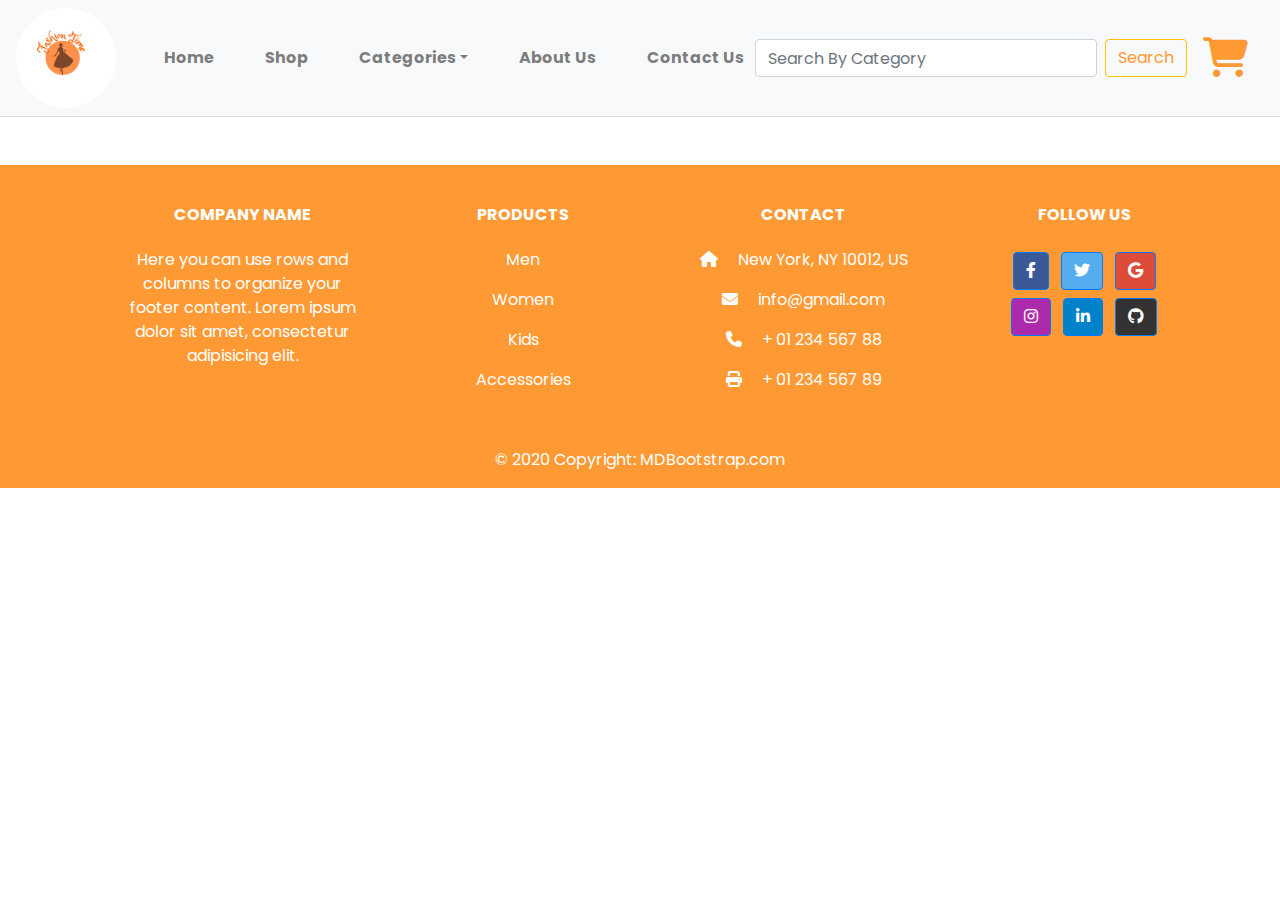
<file: details.html>
<!DOCTYPE html>
<html lang="en">
<head>
    <meta charset="UTF-8">
    <meta name="viewport" content="width=device-width, initial-scale=1.0">
    <title>Product Details</title>
   

      <!-- CSS -->
      <link rel="stylesheet" href="css/style.css" />
      <link rel="stylesheet" href="css/nav,footer.css">
  <link rel="stylesheet" href="css/bootstrap.min.css">
  <link rel="stylesheet" href="css/all.min.css">

  <link rel="stylesheet" href="css/details.css">
</head>
<body>
     
    <button id="btnUp" class=" btn rounded-circle  p-2 text-white  " style="background-color: #ff9933; width: 40px; height: 40px;">
      <i class="fas fa-arrow-up"></i>
    </button>
      <link rel="stylesheet" href="https://stackpath.bootstrapcdn.com/bootstrap/4.5.2/css/bootstrap.min.css">
      <link rel="stylesheet" href="https://cdnjs.cloudflare.com/ajax/libs/font-awesome/6.0.0/css/all.min.css" integrity="sha512-B0yJjgJK+1l/GSqOnMNgIN6/XH9oLpr7c1Zu2+AFKfBBHGXALCfU5V5XnSLxMW+6xctMFC3RjcP2L7XtIXLn8Q==" crossorigin="anonymous" referrerpolicy="no-referrer" />
      <link rel="stylesheet" href="https://cdn.jsdelivr.net/npm/bootstrap@4.0.0/dist/css/bootstrap.min.css" >
      <script src="https://code.jquery.com/jquery-3.2.1.slim.min.js"></script>
      <script src="https://cdn.jsdelivr.net/npm/popper.js@1.12.9/dist/umd/popper.min.js" ></script>
      <script src="https://cdn.jsdelivr.net/npm/bootstrap@4.0.0/dist/js/bootstrap.min.js" ></script>
      <link rel="stylesheet" href="https://cdnjs.cloudflare.com/ajax/libs/font-awesome/4.0.0/css/font-awesome.min.css" integrity="sha512-FEQLazq9ecqLN5T6wWq26hCZf7kPqUbFC9vsHNbXMJtSZZWAcbJspT+/NEAQkBfFReZ8r9QlA9JHaAuo28MTJA==" crossorigin="anonymous" referrerpolicy="no-referrer" />
      <section>

        <nav class="navbar navbar-expand-lg navbar-light bg-light">
          <a href="index.html">
            <img style="width: 100px; height: 100px; border: none;" src="images/logo.png" alt=""> 
        </a>
          <button class="navbar-toggler" type="button" data-toggle="collapse" data-target="#navbarNav" aria-controls="navbarNav" aria-expanded="false" aria-label="Toggle navigation">
            <span class="navbar-toggler-icon"></span>
          </button>
          <div class="collapse navbar-collapse" id="navbarNav">
            <ul class="navbar-nav">
              <li class="nav-item">
                <a class="nav-link" href="index.html">Home</a>
              </li>
              <li class="nav-item">
                <a class="nav-link" href="shop.html">Shop</a>
              </li>
              <li class="nav-item dropdown">
        

                <a class="nav-link dropdown-toggle" href="#" id="navbarDropdown" role="button" data-toggle="dropdown" aria-haspopup="true" aria-expanded="false">
                  Categories</a>
                  <div class="dropdown-menu" aria-labelledby="navbarDropdown">
                    <a class="dropdown-item" href="men.html">men</a>
                    <a class="dropdown-item" href="women.html">women</a>
                    <a class="dropdown-item" href="kids.html">kids</a>
                    <a class="dropdown-item" href="accessories.html">Accessories</a>
                  </div>
                </li>
              <li class="nav-item">
                <a class="nav-link" href="about.html">About Us</a>
              </li>
              <li class="nav-item">
                <a class="nav-link" href="contactus.html">Contact Us</a>
              </li>
              
              </ul>
             
  
             
              <form class="form-inline ml-auto" onsubmit="performSearch(); return false;">
                <input class="form-control mr-sm-2" type="search" id="searchInput" placeholder="Search By Category" aria-label="Search" style="color:#ff9933">
                <button class="btn btn-outline-warning my-sm-0" type="submit" onclick="performSearch()" style="color:#ff9933">Search</button>
            </form>
                
                <a class="nav-link" href="addToCartAll.html">
                    <i class="fa fa-shopping-cart " style="font-size: 40px;color:#ff9933"></i>
                </a>
        </div>
          </nav>

        </section>
        
            <!------------------- end navbar--------------------->
    <!-- Product details container -->
   
    <div class="details-container">
        <!-- <h2>Product Details</h2> -->
        <div id="productDetails" ></div>
    </div>
      <!-- Footer -->
   <footer class="text-center text-lg-start text-white  my-5 footer" style="background-color: #ff9933;">
    <!-- Grid container -->
    <div class="container p-4 pb-0">
      <!-- Section: Links -->
      <section class="">
        <!--Grid row-->
        <div class="row">
          <!-- Grid column -->
          <div class="col-md-3 col-lg-3 col-xl-3 mx-auto mt-3">
            <h6 class="text-uppercase mb-4 font-weight-bold">
              Company name
            </h6>
            <p>
              Here you can use rows and columns to organize your footer
              content. Lorem ipsum dolor sit amet, consectetur adipisicing
              elit.
            </p>
          </div>
          <!-- Grid column -->
    
          <hr class="w-100 clearfix d-md-none" />
    
          <!-- Grid column -->
          <div class="col-md-2 col-lg-2 col-xl-2 mx-auto mt-3">
            <h6 class="text-uppercase mb-4 font-weight-bold">Products</h6>
            <p>
              <a href="men.html" class="text-white">Men</a>
            </p>
            <p>
              <a href="women.html" class="text-white">Women</a>
            </p>
            <p>
              <a href="kids.html" class="text-white">Kids</a>
            </p>
            <p>
              <a href="accessories.html" class="text-white">Accessories</a>
            </p>
          </div>
          <!-- Grid column -->
    
          <hr class="w-100 clearfix d-md-none" />
    
          <!-- Grid column -->
          <hr class="w-100 clearfix d-md-none" />
    
          <!-- Grid column -->
          <div class="col-md-4 col-lg-3 col-xl-3 mx-auto mt-3">
            <h6 class="text-uppercase mb-4 font-weight-bold">Contact</h6>
            <p><i class="fas fa-home mr-3"></i> New York, NY 10012, US</p>
            <p><i class="fas fa-envelope mr-3"></i> info@gmail.com</p>
            <p><i class="fas fa-phone mr-3"></i> + 01 234 567 88</p>
            <p><i class="fas fa-print mr-3"></i> + 01 234 567 89</p>
          </div>
          <!-- Grid column -->
    
          <!-- Grid column -->
          <div class="col-md-3 col-lg-2 col-xl-2 mx-auto mt-3">
            <h6 class="text-uppercase mb-4 font-weight-bold">Follow us</h6>
    
            <!-- Facebook -->
            <a
               class="btn btn-primary btn-floating m-1"
               style="background-color: #3b5998"
               href="#!"
               role="button"
               ><i class="fab fa-facebook-f"></i
              ></a>
    
            <!-- Twitter -->
            <a
               class="btn btn-primary btn-floating m-1"
               style="background-color: #55acee"
               href="#!"
               role="button"
               ><i class="fab fa-twitter"></i
              ></a>
    
            <!-- Google -->
            <a
               class="btn btn-primary btn-floating m-1"
               style="background-color: #dd4b39"
               href="#!"
               role="button"
               ><i class="fab fa-google"></i
              ></a>
    
            <!-- Instagram -->
            <a
               class="btn btn-primary btn-floating m-1"
               style="background-color: #ac2bac"
               href="#!"
               role="button"
               ><i class="fab fa-instagram"></i
              ></a>
    
            <!-- Linkedin -->
            <a
               class="btn btn-primary btn-floating m-1"
               style="background-color: #0082ca"
               href="#!"
               role="button"
               ><i class="fab fa-linkedin-in"></i
              ></a>
            <!-- Github -->
            <a
               class="btn btn-primary btn-floating m-1"
               style="background-color: #333333"
               href="#!"
               role="button"
               ><i class="fab fa-github"></i
              ></a>
          </div>
        </div>
        <!--Grid row-->
      </section>
      <!-- Section: Links -->
    </div>
    <!-- Grid container -->
    
    <!-- Copyright -->
    <div
         class="text-center p-3"
         style="background-color: #ff9933;"
         >
      © 2020 Copyright:
      <a class="text-white" href="https://mdbootstrap.com/"
         >MDBootstrap.com</a
        >
    </div>
    <!-- Copyright -->
    </footer>
    <!-- Footer -->
    <script src="js/details.js"></script>
</body>
</html>
</file>
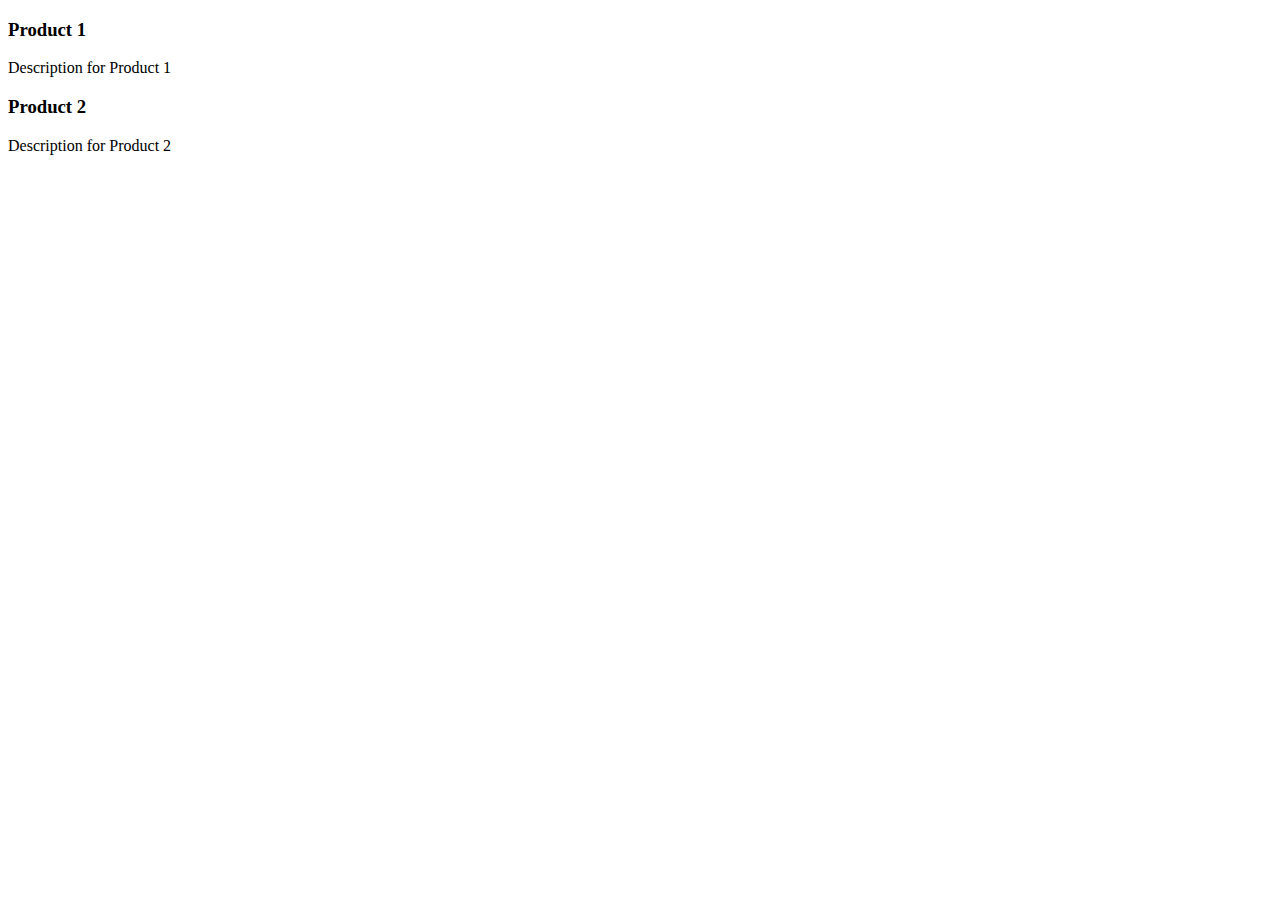
<file: examble.html>
<!DOCTYPE html>
<html lang="en">
<head>
    <meta charset="UTF-8">
    <meta name="viewport" content="width=device-width, initial-scale=1.0">
    <title>Product List</title>
</head>
<body>

    <!-- Product list with clickable elements -->
    <div class="product" data-product-id="1" onclick="viewDetails(1)">
        <h3>Product 1</h3>
        <p>Description for Product 1</p>
    </div>

    <div class="product" data-product-id="2" onclick="viewDetails(2)">
        <h3>Product 2</h3>
        <p>Description for Product 2</p>
    </div>

    <!-- Include necessary scripts -->
    <script >


// Function to navigate to details page with product ID
function viewDetails(productId) {
    window.location.href = `details.html?id=${productId}`;
}

    </script>
</body>
</html>
</file>
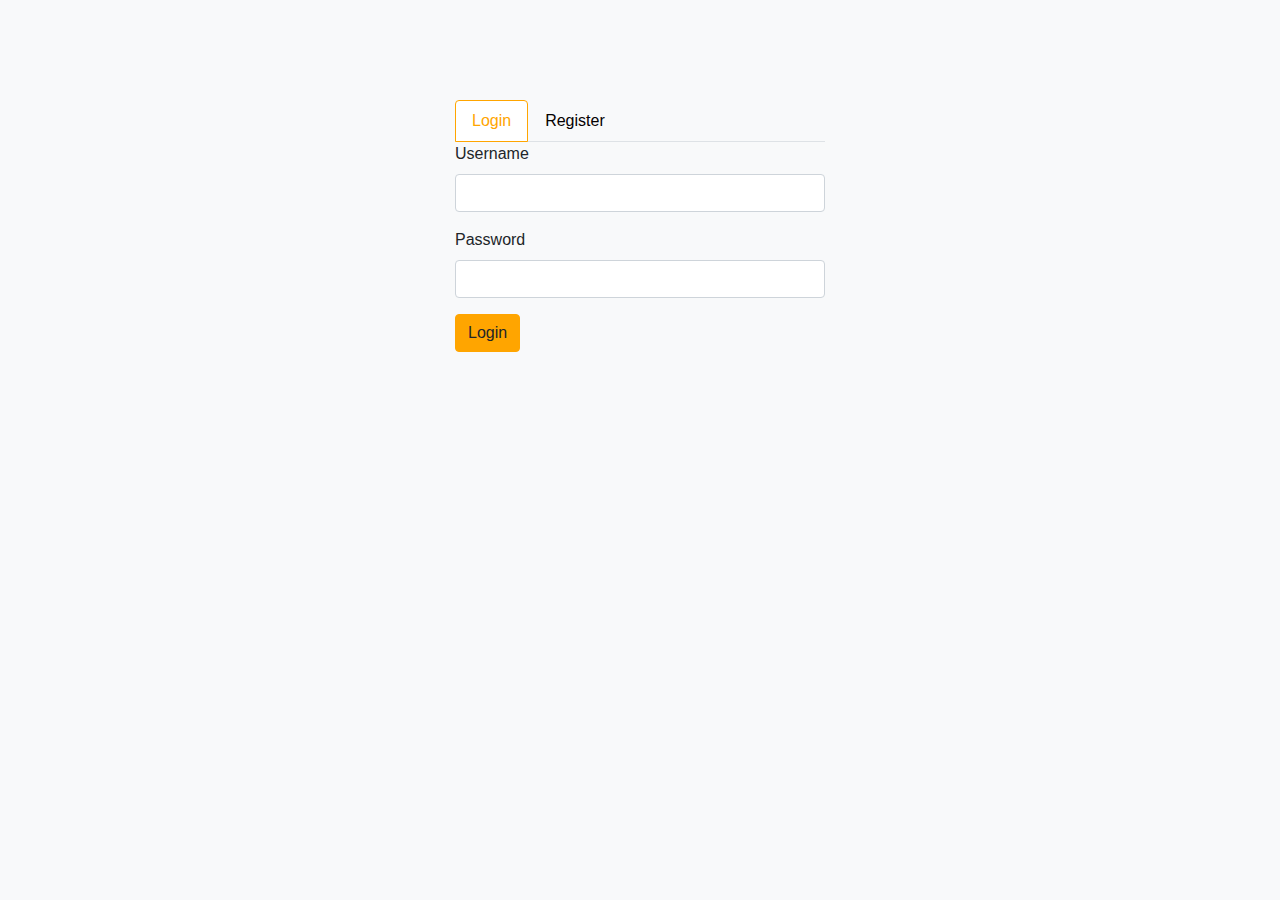
<file: login.html>
<!DOCTYPE html>
<html lang="en">
<head>
  <meta charset="UTF-8">
  <meta name="viewport" content="width=device-width, initial-scale=1.0">
  <title>Login/Register Form</title>
  <!-- Bootstrap CSS -->
  <link rel="stylesheet" href="https://stackpath.bootstrapcdn.com/bootstrap/4.3.1/css/bootstrap.min.css">

  <style>
    body {
      background-color: #f8f9fa;
    }
    .container {
      max-width: 400px;
      margin: 100px auto;
    }
    .nav-tabs .nav-item.show .nav-link, .nav-tabs .nav-link.active {
      color: orange;
      background-color: white; /* Set the background color as needed */
      border-color: orange;
    }
    .nav-tabs .nav-link {
      color: rgb(4, 0, 0); /* Set the default text color for non-active tabs */
    }
  </style>
</head>
<body>

<div class="container">
  <ul class="nav nav-tabs" id="myTabs">
    <li class="nav-item">
      <a class="nav-link active" id="login-tab" data-toggle="tab" href="#login">Login</a>
    </li>
    <li class="nav-item">
      <a class="nav-link" id="register-tab" data-toggle="tab" href="#register">Register</a>
    </li>
  </ul>

  <div class="tab-content">
    <!-- Login Form -->
    <div class="tab-pane fade show active" id="login">
      <form id="loginForm">
        <div class="form-group">
          <label for="loginUsername">Username</label>
          <input type="text" class="form-control" id="loginUsername" required>
        </div>
        <div class="form-group">
          <label for="loginPassword">Password</label>
          <input type="password" class="form-control" id="loginPassword" required>
        </div>
        <button style="background-color: orange; border-color: orange;" class="btn btn-warning">Login</button>
      </form>
    </div>

    <!-- Register Form -->
    <div class="tab-pane fade" id="register">
      <form id="registerForm">
        <div class="form-group">
          <label for="registerUsername">Username</label>
          <input type="text" class="form-control" id="registerUsername" required>
        </div>
        <div class="form-group">
          <label for="registerEmail">Email</label>
          <input type="email" class="form-control" id="registerEmail" required>
        </div>
        <div class="form-group">
          <label for="registerPassword">Password</label>
          <input type="password" class="form-control" id="registerPassword" required>
        </div>
        <button style="background-color: orange; border-color: orange;" class="btn btn-warning">Register</button>
      </form>
    </div>
  </div>
</div>

<!-- Bootstrap JS and dependencies -->
<script src="https://code.jquery.com/jquery-3.3.1.slim.min.js"></script>
<script src="https://cdn.jsdelivr.net/npm/@popperjs/core@2.11.6/dist/umd/popper.min.js"></script>
<script src="https://stackpath.bootstrapcdn.com/bootstrap/4.3.1/js/bootstrap.min.js"></script>

<script>
  // Activate tabs
  $(document).ready(function(){
    $('#myTabs a').click(function (e) {
      e.preventDefault()
      $(this).tab('show')
    })
  });

  // Handle form submissions
  $('#loginForm').submit(function (e) {
    e.preventDefault();
    // Add your login logic here
    // For demonstration purposes, always redirect to index.html
    alert('Login successful!');
    window.location.href = 'index.html';
  });

  $('#registerForm').submit(function (e) {
    e.preventDefault();
    // Add your registration logic here
    // For demonstration purposes, always redirect to index.html
    alert('Registration successful!');
    window.location.href = 'index.html';
  });
</script>

</body>
</html>
</file>
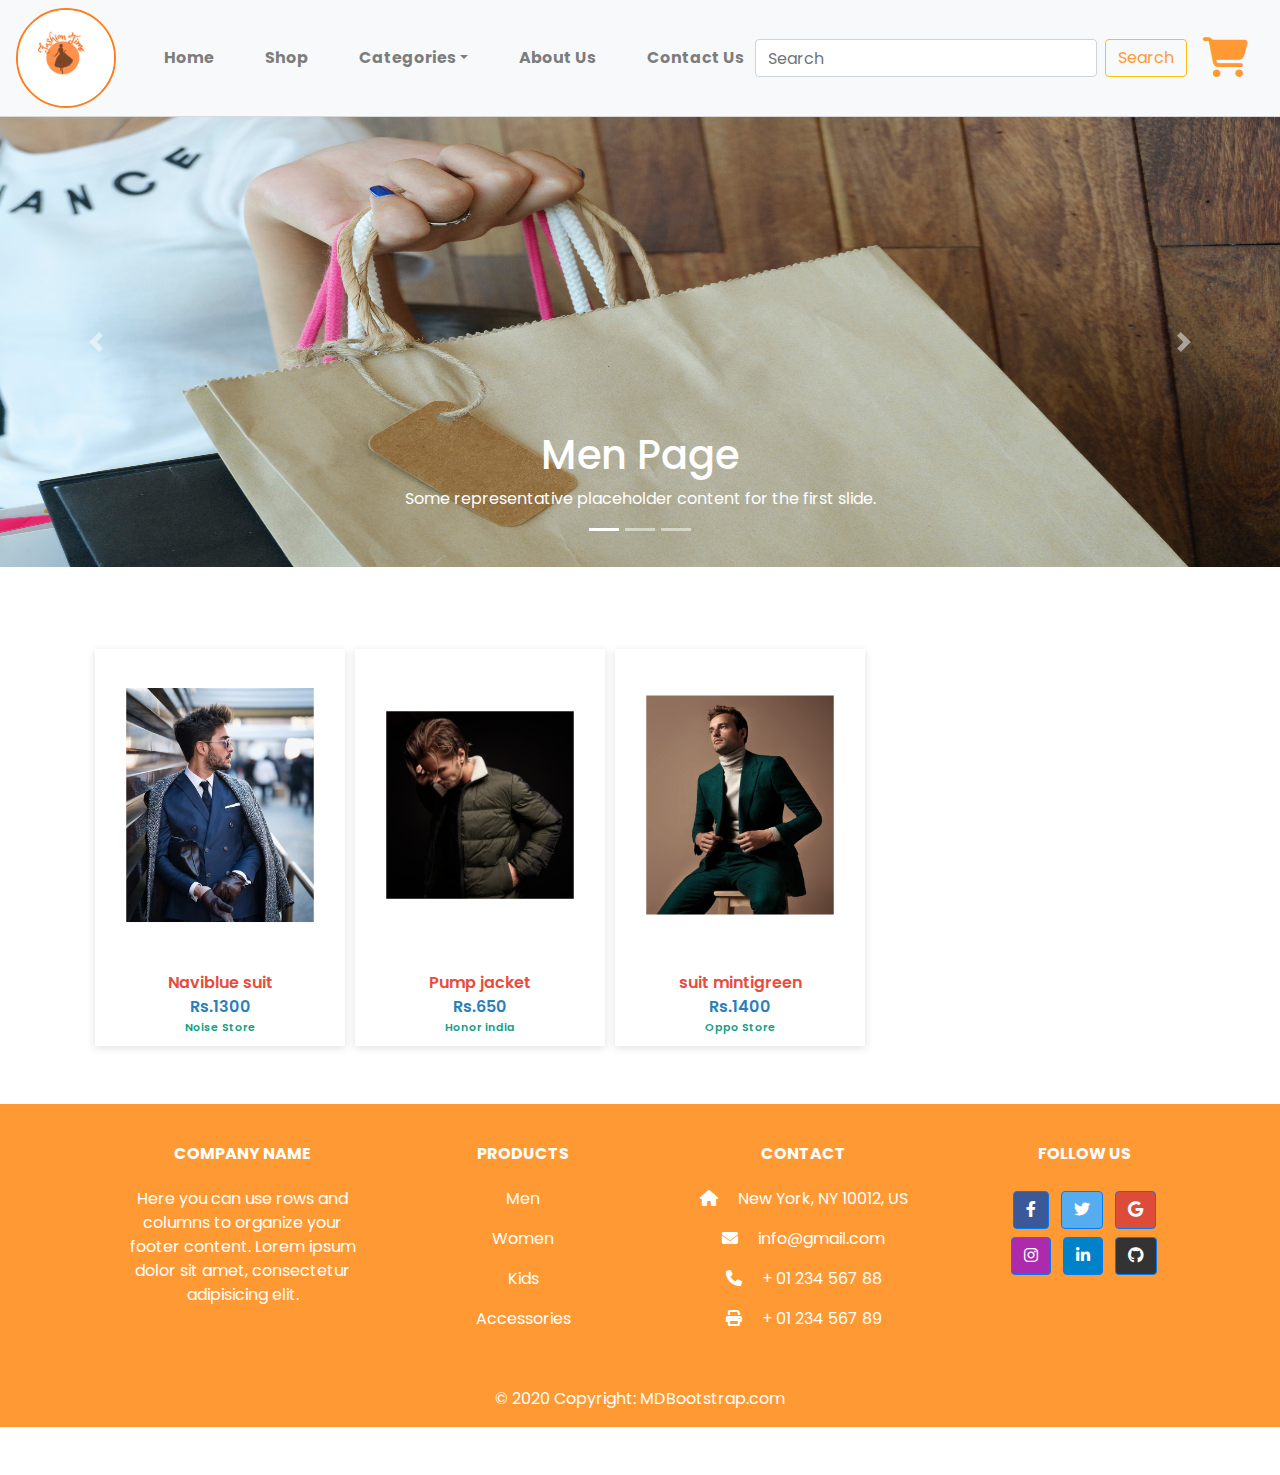
<file: men.html>
<!DOCTYPE html>
<html lang="en">
<head>
    <meta charset="UTF-8">
    <meta name="viewport" content="width=device-width, initial-scale=1.0">
    <title>Men</title>
    
 <!-- CSS -->
 <link rel="stylesheet" href="css/style.css" />
 <link rel="stylesheet" href="css/nav,footer.css">
<link rel="stylesheet" href="css/bootstrap.min.css">
<link rel="stylesheet" href="css/all.min.css">
<link rel="stylesheet" href="css/aboutus&testm.css">
<link rel="stylesheet" href="css/shop.css">
</head>

  <body>
   
 
<button id="btnUp" class=" btn rounded-circle  p-2 text-white  " style="background-color: #ff9933; width: 40px; height: 40px;">
  <i class="fas fa-arrow-up"></i>
</button>
  <link rel="stylesheet" href="https://stackpath.bootstrapcdn.com/bootstrap/4.5.2/css/bootstrap.min.css">
  <link rel="stylesheet" href="https://cdnjs.cloudflare.com/ajax/libs/font-awesome/6.0.0/css/all.min.css" integrity="sha512-B0yJjgJK+1l/GSqOnMNgIN6/XH9oLpr7c1Zu2+AFKfBBHGXALCfU5V5XnSLxMW+6xctMFC3RjcP2L7XtIXLn8Q==" crossorigin="anonymous" referrerpolicy="no-referrer" />
  <link rel="stylesheet" href="https://cdn.jsdelivr.net/npm/bootstrap@4.0.0/dist/css/bootstrap.min.css" >
  <script src="https://code.jquery.com/jquery-3.2.1.slim.min.js"></script>
  <script src="https://cdn.jsdelivr.net/npm/popper.js@1.12.9/dist/umd/popper.min.js" ></script>
  <script src="https://cdn.jsdelivr.net/npm/bootstrap@4.0.0/dist/js/bootstrap.min.js" ></script>
  <link rel="stylesheet" href="https://cdnjs.cloudflare.com/ajax/libs/font-awesome/4.0.0/css/font-awesome.min.css" integrity="sha512-FEQLazq9ecqLN5T6wWq26hCZf7kPqUbFC9vsHNbXMJtSZZWAcbJspT+/NEAQkBfFReZ8r9QlA9JHaAuo28MTJA==" crossorigin="anonymous" referrerpolicy="no-referrer" />
      <section>

        <nav class="navbar navbar-expand-lg navbar-light bg-light">
          <img src="images/logo.png" style="width: 100px; height: 100px; border-radius: 50%;">
          <button class="navbar-toggler" type="button" data-toggle="collapse" data-target="#navbarNav" aria-controls="navbarNav" aria-expanded="false" aria-label="Toggle navigation">
            <span class="navbar-toggler-icon"></span>
          </button>
          <div class="collapse navbar-collapse" id="navbarNav">
            <ul class="navbar-nav">
              <li class="nav-item">
                <a class="nav-link" href="index.html">Home</a>
              </li>
              <li class="nav-item">
                <a class="nav-link" href="shop.html">Shop</a>
              </li>
              <li class="nav-item dropdown">
        

                <a class="nav-link dropdown-toggle" href="#" id="navbarDropdown" role="button" data-toggle="dropdown" aria-haspopup="true" aria-expanded="false">
                  Categories</a>
                  <div class="dropdown-menu" aria-labelledby="navbarDropdown">
                    <a class="dropdown-item" href="men.html">men</a>
                    <a class="dropdown-item" href="women.html">women</a>
                    <a class="dropdown-item" href="kids.html">kids</a>
                    <a class="dropdown-item" href="accessories.html">Accessories</a>
                  </div>
                </li>
              <li class="nav-item">
                <a class="nav-link" href="about.html">About Us</a>
              </li>
              <li class="nav-item">
                <a class="nav-link" href="contactus.html">Contact Us</a>
              </li>
              
              </ul>
             
                   
              <form class="form-inline ml-auto">
                <input class="form-control mr-sm-2" type="search" placeholder="Search" aria-label="Search" style="color:#ff9933" >
                <button class="btn  btn-outline-warning  my-sm-0" type="submit" style="color:#ff9933">Search</button>
                </form>
                
                <a class="nav-link" href="addToCartAll.html">
                    <i class="fa fa-shopping-cart " style="font-size: 40px;color:#ff9933"></i>
                </a>
        </div>
          </nav>

        </section>
    
        <!------------------- end navbar--------------------->

        <section class="sliderShop" >
            <div id="carouselExampleCaptions" class="carousel slide" data-bs-ride="carousel">
                <div class="carousel-indicators">
                  <button type="button" data-bs-target="#carouselExampleCaptions" data-bs-slide-to="0" class="active" aria-current="true" aria-label="Slide 1"></button>
                  <button type="button" data-bs-target="#carouselExampleCaptions" data-bs-slide-to="1" aria-label="Slide 2"></button>
                  <button type="button" data-bs-target="#carouselExampleCaptions" data-bs-slide-to="2" aria-label="Slide 3"></button>
                </div>
                <div class="carousel-inner">
                  <div class="carousel-item active">
                    <img src="images/shop2.jpg" class="d-block w-100 " style="height: 450px;" alt="...">
                    <div class="carousel-caption d-none d-md-block">
                      <h1>Men Page</h1>
                      <p>Some representative placeholder content for the first slide.</p>
                    </div>
                  </div>
                  <div class="carousel-item">
                    <img src="images/shop3.jpg" class="d-block w-100 " style="height: 450px;"alt="...">
                    <div class="carousel-caption d-none d-md-block">
                      <h1>Men Page</h1>
                      <p>Some representative placeholder content for the second slide.</p>
                    </div>
                  </div>
                  <div class="carousel-item">
                    <img src="images/shop.jpg" class="d-block w-100 " style="height: 450px;"alt="...">
                    <div class="carousel-caption d-none d-md-block">
                      <h1>Men Page</h1>
                      <p>Some representative placeholder content for the third slide.</p>
                    </div>
                  </div>
                </div>
                <button class="carousel-control-prev" type="button" data-bs-target="#carouselExampleCaptions" data-bs-slide="prev">
                  <span class="carousel-control-prev-icon" aria-hidden="true"></span>
                  <span class="visually-hidden">Previous</span>
                </button>
                <button class="carousel-control-next" type="button" data-bs-target="#carouselExampleCaptions" data-bs-slide="next">
                  <span class="carousel-control-next-icon" aria-hidden="true"></span>
                  <span class="visually-hidden">Next</span>
                </button>
              </div>
          </section>
          <br><br><br>

          <div class="container">
          <div class="content">
            <div class="products"></div>
          </div>
        </div>
     <!-- <div class="category-list"></div>      -->
 <!-------------------filter product--------------------->
 <!-- <div class="container">
    <div class="sidebar">
      <div class="logo">
        <img style="width: 200px; height: 150px;" src="images/logo.png" alt="">
      </div>
     <h3>Search</h3>
      <input type="text" id="txtSearch" placeholder="Search Product..." class="form-control" /> 
      <br><br>
      <h3>Category</h3>
      <ul class="category-list">

      </ul>
      <br><br><br>
      <h3>Price Range</h3>
     
      <div class="price">
        <input type="range" id="priceRange" />
        <span class="priceValue">200</span>
      </div>
      <br><br><br>
      <h3>Color </h3>
      <ul class="color-list">

      </ul>
    </div>
    <div class="content">
      <div class="products"></div>
    </div>
  </div> -->
  <!-------------------end filter product--------------------->


    <!-- Footer -->
    <footer
    class="text-center text-lg-start text-white  my-5 footer"
    style="background-color: #ff9933;"
    >
<!-- Grid container -->
<div class="container p-4 pb-0">
<!-- Section: Links -->
<section class="">
  <!--Grid row-->
  <div class="row">
    <!-- Grid column -->
    <div class="col-md-3 col-lg-3 col-xl-3 mx-auto mt-3">
      <h6 class="text-uppercase mb-4 font-weight-bold">
        Company name
      </h6>
      <p>
        Here you can use rows and columns to organize your footer
        content. Lorem ipsum dolor sit amet, consectetur adipisicing
        elit.
      </p>
    </div>
    <!-- Grid column -->

    <hr class="w-100 clearfix d-md-none" />

    <!-- Grid column -->
    <div class="col-md-2 col-lg-2 col-xl-2 mx-auto mt-3">
        <h6 class="text-uppercase mb-4 font-weight-bold">Products</h6>
        <p>
          <a href="men.html" class="text-white">Men</a>
        </p>
        <p>
          <a href="women.html" class="text-white">Women</a>
        </p>
        <p>
          <a href="kids.html" class="text-white">Kids</a>
        </p>
        <p>
          <a href="accessories.html" class="text-white">Accessories</a>
        </p>
      </div>
    <!-- Grid column -->

    <hr class="w-100 clearfix d-md-none" />

    <!-- Grid column -->
    <hr class="w-100 clearfix d-md-none" />

    <!-- Grid column -->
    <div class="col-md-4 col-lg-3 col-xl-3 mx-auto mt-3">
      <h6 class="text-uppercase mb-4 font-weight-bold">Contact</h6>
      <p><i class="fas fa-home mr-3"></i> New York, NY 10012, US</p>
      <p><i class="fas fa-envelope mr-3"></i> info@gmail.com</p>
      <p><i class="fas fa-phone mr-3"></i> + 01 234 567 88</p>
      <p><i class="fas fa-print mr-3"></i> + 01 234 567 89</p>
    </div>
    <!-- Grid column -->

    <!-- Grid column -->
    <div class="col-md-3 col-lg-2 col-xl-2 mx-auto mt-3">
      <h6 class="text-uppercase mb-4 font-weight-bold">Follow us</h6>

      <!-- Facebook -->
      <a
         class="btn btn-primary btn-floating m-1"
         style="background-color: #3b5998"
         href="#!"
         role="button"
         ><i class="fab fa-facebook-f"></i
        ></a>

      <!-- Twitter -->
      <a
         class="btn btn-primary btn-floating m-1"
         style="background-color: #55acee"
         href="#!"
         role="button"
         ><i class="fab fa-twitter"></i
        ></a>

      <!-- Google -->
      <a
         class="btn btn-primary btn-floating m-1"
         style="background-color: #dd4b39"
         href="#!"
         role="button"
         ><i class="fab fa-google"></i
        ></a>

      <!-- Instagram -->
      <a
         class="btn btn-primary btn-floating m-1"
         style="background-color: #ac2bac"
         href="#!"
         role="button"
         ><i class="fab fa-instagram"></i
        ></a>

      <!-- Linkedin -->
      <a
         class="btn btn-primary btn-floating m-1"
         style="background-color: #0082ca"
         href="#!"
         role="button"
         ><i class="fab fa-linkedin-in"></i
        ></a>
      <!-- Github -->
      <a
         class="btn btn-primary btn-floating m-1"
         style="background-color: #333333"
         href="#!"
         role="button"
         ><i class="fab fa-github"></i
        ></a>
    </div>
  </div>
  <!--Grid row-->
</section>
<!-- Section: Links -->
</div>
<!-- Grid container -->

<!-- Copyright -->
<div
   class="text-center p-3"
   style="background-color: #ff9933;"
   >
© 2020 Copyright:
<a class="text-white" href="https://mdbootstrap.com/"
   >MDBootstrap.com</a
  >
</div>
<!-- Copyright -->
</footer>
<!-- Footer -->


 <script>
    // Your data array
   
    const data = [
    {
      id: 1,
      name: "Shirt-yellow",
      img: "images/womens/w5.jpeg", 
      amt: 400,
      seller: "Boltt Store",
      catagory: "Women",
       color:"yellow",
    },
  
    {
      id: 2,
      name: "Naviblue suit",
      img: "images/mens/m1.jpeg",
      amt: 1300,
      seller: "Noise Store",
      catagory: "Men",
      color:"Naviblue",
    },
  
    {
      id: 3,
      name: "slopt mintigreen",
      img: "images/kids/k1.jpg",
      amt: 500,
      seller: "Rajesh Watchs",
      catagory: "Kids",
      color:"mintigreen",
    },
    {
      id: 4,
      name: "Silver Chain",
      img: "images/accessiores/a1.jpeg",
      amt: 550,
      seller: "Stonehenge Retail",
      catagory: "Accessories",
      color:"Silver",
    },
    {
      id: 5,
      name: "Pump jacket",
      img: "images/mens/m2.jpeg",
      amt: 650,
      seller: "Honor india",
      catagory: "Men",
      color:"mintigreen",
    },
  
    {
      id: 6,
      name: "Women's gray jacket ",
      img:"images/womens/w4.jpeg",
      amt: 900,
      seller: "IKALL Store",
      catagory: "Women",
      color:"gray",
    },
  
    {
      id: 7,
      name: "suit mintigreen",
      img: "images/mens/m3.jpeg",
      amt: 1400,
      seller: "Oppo Store",
      catagory: "Men",
      color:"mintigreen",
    },
    {
        id: 8,
        name: "Gray longing ",
        img:  "images/accessiores/a2.jpeg",
        amt: 300,
        seller: "ZEBRONICS Store",
        catagory: "Accessories",
        color:"gray",
      },
    {
      id: 9,
      name: "Yellow pajamas",
      img:  "images/womens/w2.jpeg",
      amt: 1100,
      seller: "Accer Store",
      catagory: "Women",
      color:"yellow",
    },
    {
      id: 10,
      name: "Baby set",
      img: "images/kids/k2.jpg",
      amt: 800,
      seller: "Samsung Store",
      catagory: "Kids",
      color:"pink",
    },
  
    {
      id: 11,
      name: "Islamic dress ",
      img:  "images/womens/w3.jpeg",
      amt: 700,
      seller: "ZEBRONICS Store",
      catagory: "Women",
      color:"pink",
    },
    {
        id: 12,
        name: "Children's striped T-shirt ",
        img:  "images/kids/k3.jpg",
        amt: 200,
        seller: "ZEBRONICS Store",
        catagory: "Kids",
        color:"gray",
      },
      {
        id: 13,
        name: "Women's watch ",
        img:   "images/accessiores/a3.jpeg",
        amt: 800,
        seller: "ZEBRONICS Store",
        catagory: "Accessories",
        color:"pink",
      },
  ];
    

  const productsContainer = document.querySelector(".products");

// Function to display products based on category
function displayMenProducts(products) {
  if (products.length > 0) {
    const productDetails = products
      .map(
        (product) => `
          <div class="product">
            <div class="img">
              <img src="${product.img}" alt="${product.name}" />
            </div>
            <div class="product-details">
              <span class="name">${product.name}</span>
              <span class="amt">Rs.${product.amt}</span>
              <span class="seller">${product.seller}</span>
            </div>
          </div>`
      )
      .join("");

    productsContainer.innerHTML = productDetails;
  } else {
    productsContainer.innerHTML = "<h3>No Men's Products Available</h3>";
  }
}

// Filter men's products
const menProducts = data.filter((product) => product.catagory === "Men");

// Display men's products
displayMenProducts(menProducts);


</script>




<script src="jquery-3.7.1.min.js"></script>
<script src="js/bootstrap.bundle.min.js"></script>
    <script src="js/swiper-bundle.min.js"></script>
    <script src="js/slider.js"></script>
    <script src="js/script.js"></script>
    <script src="js/shop.js"></script>
    <script src="js/details.js"></script>
    <!-- <script src="js/shop2.js"></script> -->
  
</body>
</html>
</file>
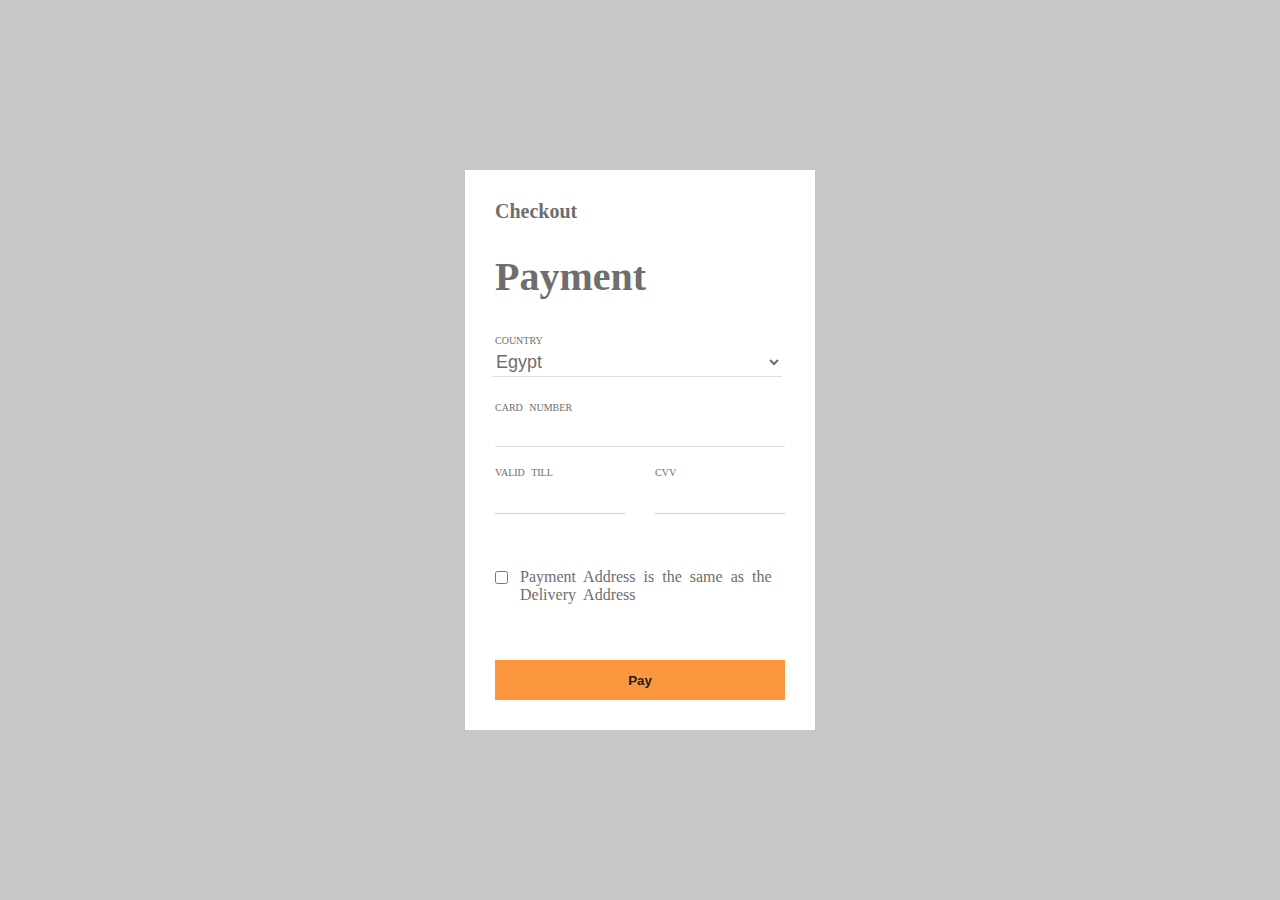
<file: payment.html>
<!DOCTYPE html>
<html lang="en">
<head>
    <meta charset="UTF-8">
    <meta http-equiv="X-UA-Compatible" content="IE=edge">
    <meta name="viewport" content="width=device-width, initial-scale=1.0">
   <style>
    *{
    margin: 0;
    padding: 0;
    box-sizing: border-box;
}
:root{
    --text-color :rgb(110, 110, 110);
}
.paybody{
    display: flex;
    min-height: 100vh;
    background-color: rgb(199, 199, 199);
    align-items: center;
    justify-content: center;
}
.paycontainer{
    width: 350px;
    background: #fff;
    padding: 30px;
    position: relative;
}
.payh6{
    font-size: 20px;
    color: var(--text-color);
}

.payh1{
    padding: 30px 0px;
    font-size: 40px;
    color: var(--text-color);
}
form label{
    color: var(--text-color);
    text-transform: uppercase;
    position: relative;
    font-size: 10px;
    word-spacing: 4px;
}
form select{
    width: 100%;
    outline: none;
    border:none;
    border-bottom: 1px solid rgb(223, 223, 223);
    text-transform: capitalize;
    padding-top: 3px;
    color: var(--text-color);
    padding-bottom: 3px;
    font-size: 18px;
    margin-left: -3px;
    margin-bottom: 20px;
    background-color:transparent;

}
form #cardno{
    width: 100%;
    outline: none;
    border:none;
    border-bottom: 1px solid rgb(223, 223, 223);
    padding-top: 5px;
    margin-bottom: 20px;
    padding-bottom: 5px;
    padding-right: 30px;
    color: var(--text-color);
    font-size: 18px;
    background-color:transparent;
}
form label img{
    position: absolute;
    left: 264px;
    top:17px;
    width: 20px;
    height: 20px;
}
.float{
    display: flex;
}
#validtill, #cvv{
    border: none;
    border-bottom: 1px solid rgb(207, 207, 207);
    outline: none;
    width: 130px;
    padding-top: 14px;
    margin-bottom: 56px;
    color: var(--text-color);
    background-color:transparent;
    font-size: 18px;
}
.payp{
    margin-left: 25px;
    margin-bottom: 56px;
    margin-top: -20px;
    font-size: 16px;
    text-transform: none;
}
.paybutton{
    border: none;
    outline: none;
    background:rgb(252, 151, 63);
    color: rgb(31, 30, 30);
    width: 100%;
    height:40px;
    padding: 10px;
    text-align: center;
    font-weight: bold;
}
.lightbox-container {
            display: none;
            position: fixed;
            top: 0;
            left: 0;
            width: 100%;
            height: 100%;
            background: rgba(0, 0, 0, 0.5);
            justify-content: center;
            align-items: center;
        }

        .lightbox-item {
            background: #fff;
            padding: 20px;
            border-radius: 5px;
            text-align: center;
        }
   </style>
    
        <title>Payment</title>
    </head>
    
    <body class="paybody">
        <div class="paycontainer">
            <h6 class="payh6">Checkout</h6>
            <h1 class="payh1">Payment</h1>
            <form action="" onsubmit="return validateForm()">
                <label for="country">Country
                    <select name="country" id="country">
                        <option value="egypt">egypt</option>
                        <option value="germany">germany</option>
                        <option value="england">england</option>
                        <option value="india">india</option>
                    </select>
                </label>
                <label for="cardno">Card Number
                    <input type="text" name="cardno" id="cardno" maxlength="19" onkeypress="cardspace()" />
                </label>
                <div class="float">
                    <label for="validtill">Valid till
                        <input type="text" name="validtill" id="validtill" maxlength="7" onkeypress="addSlashes()" />
                    </label>
                    <label for="cvv">Cvv
                        <input type="text" name="cvv" id="cvv" maxlength="3" />
                    </label>
                </div>
                <label for="checkbox">
                    <input type="checkbox" name="checkbox" id="checkbox" />
                    <p class="payp">Payment Address is the same as the Delivery Address</p>
                </label>
                <button class="paybutton">Pay</button>
            </form>
        </div>
    
        <div class="lightbox-container" id="successMessage">
            <div class="lightbox-item">
                <h2>Payment Successful!</h2>
                <p>Thank you for your payment.</p>
                <button onclick="closeSuccessMessage()" class="paybutton">Close</button>
            </div>
        </div>
    
        <script>
          
    function validateForm() {
        var country = document.getElementById('country').value;
        var cardNumber = document.getElementById('cardno').value;
        var validTill = document.getElementById('validtill').value;
        var cvv = document.getElementById('cvv').value;

        // Trim any leading or trailing whitespaces
        country = country.trim();
        cardNumber = cardNumber.trim();
        validTill = validTill.trim();
        cvv = cvv.trim();

        // Check if any of the required fields are empty
        if (!country || !cardNumber || !validTill || !cvv) {
            alert('Please fill in all required fields.');
            return false; // Prevent form submission
        }

        // Additional validation logic can be added here if needed

        // If all validations pass, show the success message
        showSuccessMessage();

        return false; // Prevent form submission
    }

    function showSuccessMessage() {
        var lightbox = document.getElementById('successMessage');
        lightbox.style.display = 'flex';

        // Redirect to index.html after 2 seconds (adjust the delay as needed)
        setTimeout(function() {
            window.location.href = 'index.html';
        }, 2000);
    }

    function closeSuccessMessage() {
        var lightbox = document.getElementById('successMessage');
        lightbox.style.display = 'none';
    }

    function cardspace() {
        var carddigit = document.getElementById('cardno').value;
        if (carddigit.length == 4 || carddigit.length == 9 || carddigit.length == 14) {
            document.getElementById('cardno').value = carddigit + ' ';
            document.getElementById('cardno').max = 1;
        }
    }

    function addSlashes() {
        var expire_date = document.getElementById('validtill').value;
        if (expire_date.length == 2) {
            document.getElementById('validtill').value = expire_date + '/';
            document.getElementById('validtill').max = 1;
        }
    }
</script>

    </body>
    
    </html>
</file>
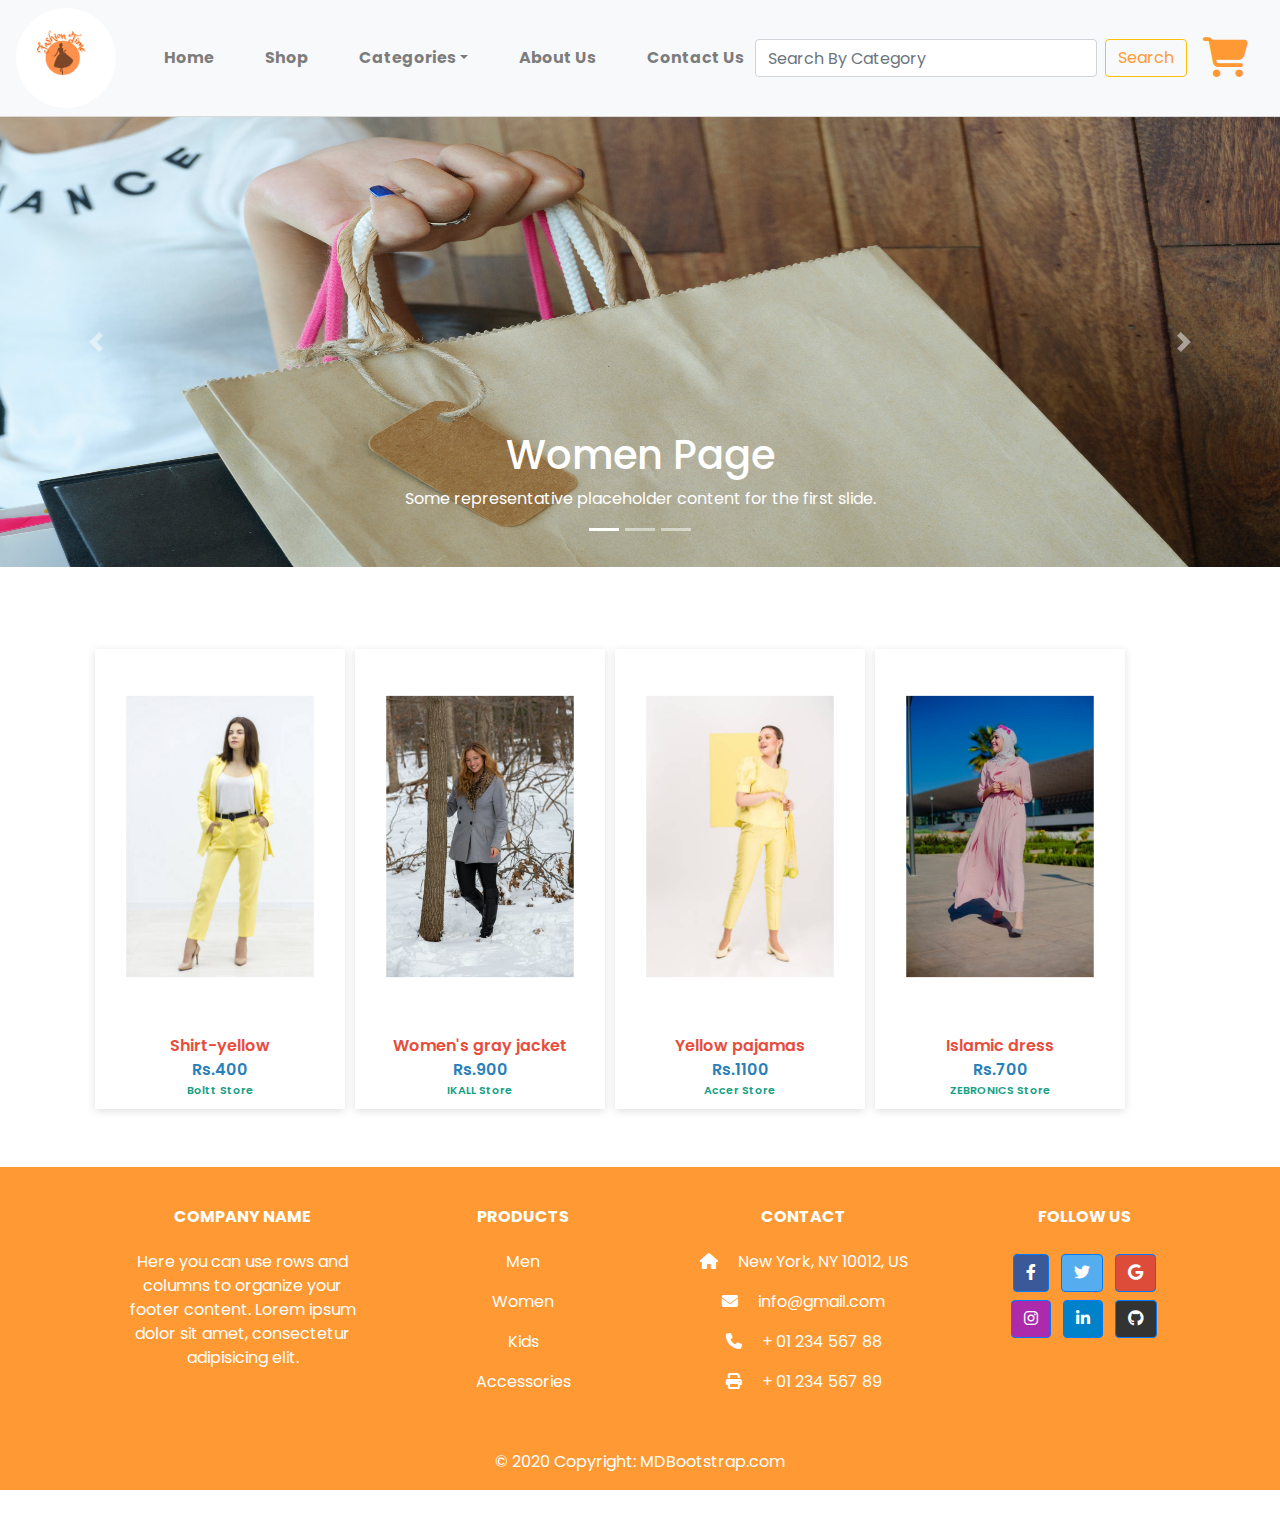
<file: women.html>
<!DOCTYPE html>
<html lang="en">
<head>
    <meta charset="UTF-8">
    <meta name="viewport" content="width=device-width, initial-scale=1.0">
    <title>Women</title>
    
 <!-- CSS -->
 <link rel="stylesheet" href="css/style.css" />
 <link rel="stylesheet" href="css/nav,footer.css">
<link rel="stylesheet" href="css/bootstrap.min.css">
<link rel="stylesheet" href="css/all.min.css">
<link rel="stylesheet" href="css/aboutus&testm.css">
<link rel="stylesheet" href="css/shop.css">
</head>

  <body>


<button id="btnUp" class=" btn rounded-circle  p-2 text-white  " style="background-color: #ff9933; width: 40px; height: 40px;">
  <i class="fas fa-arrow-up"></i>
</button>
  <link rel="stylesheet" href="https://stackpath.bootstrapcdn.com/bootstrap/4.5.2/css/bootstrap.min.css">
  <link rel="stylesheet" href="https://cdnjs.cloudflare.com/ajax/libs/font-awesome/6.0.0/css/all.min.css" integrity="sha512-B0yJjgJK+1l/GSqOnMNgIN6/XH9oLpr7c1Zu2+AFKfBBHGXALCfU5V5XnSLxMW+6xctMFC3RjcP2L7XtIXLn8Q==" crossorigin="anonymous" referrerpolicy="no-referrer" />
  <link rel="stylesheet" href="https://cdn.jsdelivr.net/npm/bootstrap@4.0.0/dist/css/bootstrap.min.css" >
  <script src="https://code.jquery.com/jquery-3.2.1.slim.min.js"></script>
  <script src="https://cdn.jsdelivr.net/npm/popper.js@1.12.9/dist/umd/popper.min.js" ></script>
  <script src="https://cdn.jsdelivr.net/npm/bootstrap@4.0.0/dist/js/bootstrap.min.js" ></script>
  <link rel="stylesheet" href="https://cdnjs.cloudflare.com/ajax/libs/font-awesome/4.0.0/css/font-awesome.min.css" integrity="sha512-FEQLazq9ecqLN5T6wWq26hCZf7kPqUbFC9vsHNbXMJtSZZWAcbJspT+/NEAQkBfFReZ8r9QlA9JHaAuo28MTJA==" crossorigin="anonymous" referrerpolicy="no-referrer" />
      <section>

        <nav class="navbar navbar-expand-lg navbar-light bg-light">
          <a href="index.html">
            <img style="width: 100px; height: 100px; border: none;" src="images/logo.png" alt=""> 
        </a>
          <button class="navbar-toggler" type="button" data-toggle="collapse" data-target="#navbarNav" aria-controls="navbarNav" aria-expanded="false" aria-label="Toggle navigation">
            <span class="navbar-toggler-icon"></span>
          </button>
          <div class="collapse navbar-collapse" id="navbarNav">
            <ul class="navbar-nav">
              <li class="nav-item">
                <a class="nav-link" href="index.html">Home</a>
              </li>
              <li class="nav-item">
                <a class="nav-link" href="shop.html">Shop</a>
              </li>
              <li class="nav-item dropdown">
        

                <a class="nav-link dropdown-toggle" href="#" id="navbarDropdown" role="button" data-toggle="dropdown" aria-haspopup="true" aria-expanded="false">
                  Categories</a>
                  <div class="dropdown-menu" aria-labelledby="navbarDropdown">
                    <a class="dropdown-item" href="men.html">men</a>
                    <a class="dropdown-item" href="women.html">women</a>
                    <a class="dropdown-item" href="kids.html">kids</a>
                    <a class="dropdown-item" href="accessories.html">Accessories</a>
                  </div>
                </li>
              <li class="nav-item">
                <a class="nav-link" href="about.html">About Us</a>
              </li>
              <li class="nav-item">
                <a class="nav-link" href="contactus.html">Contact Us</a>
              </li>
              
              </ul>
             
  
             
              <form class="form-inline ml-auto" onsubmit="performSearch(); return false;">
                <input class="form-control mr-sm-2" type="search" id="searchInput" placeholder="Search By Category" aria-label="Search" style="color:#ff9933">
                <button class="btn btn-outline-warning my-sm-0" type="submit" onclick="performSearch()" style="color:#ff9933">Search</button>
            </form>
               
                <a class="nav-link" href="addToCartAll.html">
                    <i class="fa fa-shopping-cart " style="font-size: 40px;color:#ff9933"></i>
                </a>
        </div>
          </nav>

        </section>
    
        <!------------------- end navbar--------------------->

        <section class="sliderShop" >
            <div id="carouselExampleCaptions" class="carousel slide" data-bs-ride="carousel">
                <div class="carousel-indicators">
                  <button type="button" data-bs-target="#carouselExampleCaptions" data-bs-slide-to="0" class="active" aria-current="true" aria-label="Slide 1"></button>
                  <button type="button" data-bs-target="#carouselExampleCaptions" data-bs-slide-to="1" aria-label="Slide 2"></button>
                  <button type="button" data-bs-target="#carouselExampleCaptions" data-bs-slide-to="2" aria-label="Slide 3"></button>
                </div>
                <div class="carousel-inner">
                  <div class="carousel-item active">
                    <img src="images/shop2.jpg" class="d-block w-100 " style="height: 450px;" alt="...">
                    <div class="carousel-caption d-none d-md-block">
                      <h1>Women Page</h1>
                      <p>Some representative placeholder content for the first slide.</p>
                    </div>
                  </div>
                  <div class="carousel-item">
                    <img src="images/shop3.jpg" class="d-block w-100 " style="height: 450px;"alt="...">
                    <div class="carousel-caption d-none d-md-block">
                      <h1>Women Page</h1>
                      <p>Some representative placeholder content for the second slide.</p>
                    </div>
                  </div>
                  <div class="carousel-item">
                    <img src="images/shop.jpg" class="d-block w-100 " style="height: 450px;"alt="...">
                    <div class="carousel-caption d-none d-md-block">
                      <h1>Women Page</h1>
                      <p>Some representative placeholder content for the third slide.</p>
                    </div>
                  </div>
                </div>
                <button class="carousel-control-prev" type="button" data-bs-target="#carouselExampleCaptions" data-bs-slide="prev">
                  <span class="carousel-control-prev-icon" aria-hidden="true"></span>
                  <span class="visually-hidden">Previous</span>
                </button>
                <button class="carousel-control-next" type="button" data-bs-target="#carouselExampleCaptions" data-bs-slide="next">
                  <span class="carousel-control-next-icon" aria-hidden="true"></span>
                  <span class="visually-hidden">Next</span>
                </button>
              </div>
          </section>
          <br><br><br>

          <div class="container">
          <div class="content">
            <div class="products"></div>
          </div>
        </div>
     

    <!-- Footer -->
    <footer
    class="text-center text-lg-start text-white  my-5 footer"
    style="background-color: #ff9933;"
    >
<!-- Grid container -->
<div class="container p-4 pb-0">
<!-- Section: Links -->
<section class="">
  <!--Grid row-->
  <div class="row">
    <!-- Grid column -->
    <div class="col-md-3 col-lg-3 col-xl-3 mx-auto mt-3">
      <h6 class="text-uppercase mb-4 font-weight-bold">
        Company name
      </h6>
      <p>
        Here you can use rows and columns to organize your footer
        content. Lorem ipsum dolor sit amet, consectetur adipisicing
        elit.
      </p>
    </div>
    <!-- Grid column -->

    <hr class="w-100 clearfix d-md-none" />

    <!-- Grid column -->
    <div class="col-md-2 col-lg-2 col-xl-2 mx-auto mt-3">
      <h6 class="text-uppercase mb-4 font-weight-bold">Products</h6>
      <p>
        <a href="men.html" class="text-white">Men</a>
      </p>
      <p>
        <a href="women.html" class="text-white">Women</a>
      </p>
      <p>
        <a href="kids.html" class="text-white">Kids</a>
      </p>
      <p>
        <a href="accessories.html" class="text-white">Accessories</a>
      </p>
    </div>
    <!-- Grid column -->

    <hr class="w-100 clearfix d-md-none" />

    <!-- Grid column -->
    <hr class="w-100 clearfix d-md-none" />

    <!-- Grid column -->
    <div class="col-md-4 col-lg-3 col-xl-3 mx-auto mt-3">
      <h6 class="text-uppercase mb-4 font-weight-bold">Contact</h6>
      <p><i class="fas fa-home mr-3"></i> New York, NY 10012, US</p>
      <p><i class="fas fa-envelope mr-3"></i> info@gmail.com</p>
      <p><i class="fas fa-phone mr-3"></i> + 01 234 567 88</p>
      <p><i class="fas fa-print mr-3"></i> + 01 234 567 89</p>
    </div>
    <!-- Grid column -->

    <!-- Grid column -->
    <div class="col-md-3 col-lg-2 col-xl-2 mx-auto mt-3">
      <h6 class="text-uppercase mb-4 font-weight-bold">Follow us</h6>

      <!-- Facebook -->
      <a
         class="btn btn-primary btn-floating m-1"
         style="background-color: #3b5998"
         href="#!"
         role="button"
         ><i class="fab fa-facebook-f"></i
        ></a>

      <!-- Twitter -->
      <a
         class="btn btn-primary btn-floating m-1"
         style="background-color: #55acee"
         href="#!"
         role="button"
         ><i class="fab fa-twitter"></i
        ></a>

      <!-- Google -->
      <a
         class="btn btn-primary btn-floating m-1"
         style="background-color: #dd4b39"
         href="#!"
         role="button"
         ><i class="fab fa-google"></i
        ></a>

      <!-- Instagram -->
      <a
         class="btn btn-primary btn-floating m-1"
         style="background-color: #ac2bac"
         href="#!"
         role="button"
         ><i class="fab fa-instagram"></i
        ></a>

      <!-- Linkedin -->
      <a
         class="btn btn-primary btn-floating m-1"
         style="background-color: #0082ca"
         href="#!"
         role="button"
         ><i class="fab fa-linkedin-in"></i
        ></a>
      <!-- Github -->
      <a
         class="btn btn-primary btn-floating m-1"
         style="background-color: #333333"
         href="#!"
         role="button"
         ><i class="fab fa-github"></i
        ></a>
    </div>
  </div>
  <!--Grid row-->
</section>
<!-- Section: Links -->
</div>
<!-- Grid container -->

<!-- Copyright -->
<div
   class="text-center p-3"
   style="background-color: #ff9933;"
   >
© 2020 Copyright:
<a class="text-white" href="https://mdbootstrap.com/"
   >MDBootstrap.com</a
  >
</div>
<!-- Copyright -->
</footer>
<!-- Footer -->


 <script>
    // Your data array
   
    const data = [
    {
      id: 1,
      name: "Shirt-yellow",
      img: "images/womens/w5.jpeg", 
      amt: 400,
      seller: "Boltt Store",
      catagory: "Women",
       color:"yellow",
    },
  
    {
      id: 2,
      name: "Naviblue suit",
      img: "images/mens/m1.jpeg",
      amt: 1300,
      seller: "Noise Store",
      catagory: "Men",
      color:"Naviblue",
    },
  
    {
      id: 3,
      name: "slopt mintigreen",
      img: "images/kids/k1.jpg",
      amt: 500,
      seller: "Rajesh Watchs",
      catagory: "Kids",
      color:"mintigreen",
    },
    {
      id: 4,
      name: "Silver Chain",
      img: "images/accessiores/a1.jpeg",
      amt: 550,
      seller: "Stonehenge Retail",
      catagory: "Accessories",
      color:"Silver",
    },
    {
      id: 5,
      name: "Pump jacket",
      img: "images/mens/m2.jpeg",
      amt: 650,
      seller: "Honor india",
      catagory: "Men",
      color:"mintigreen",
    },
  
    {
      id: 6,
      name: "Women's gray jacket ",
      img:"images/womens/w4.jpeg",
      amt: 900,
      seller: "IKALL Store",
      catagory: "Women",
      color:"gray",
    },
  
    {
      id: 7,
      name: "suit mintigreen",
      img: "images/mens/m3.jpeg",
      amt: 1400,
      seller: "Oppo Store",
      catagory: "Men",
      color:"mintigreen",
    },
    {
        id: 8,
        name: "Gray longing ",
        img:  "images/accessiores/a2.jpeg",
        amt: 300,
        seller: "ZEBRONICS Store",
        catagory: "Accessories",
        color:"gray",
      },
    {
      id: 9,
      name: "Yellow pajamas",
      img:  "images/womens/w2.jpeg",
      amt: 1100,
      seller: "Accer Store",
      catagory: "Women",
      color:"yellow",
    },
    {
      id: 10,
      name: "Baby set",
      img: "images/kids/k2.jpg",
      amt: 800,
      seller: "Samsung Store",
      catagory: "Kids",
      color:"pink",
    },
  
    {
      id: 11,
      name: "Islamic dress ",
      img:  "images/womens/w3.jpeg",
      amt: 700,
      seller: "ZEBRONICS Store",
      catagory: "Women",
      color:"pink",
    },
    {
        id: 12,
        name: "Children's striped T-shirt ",
        img:  "images/kids/k3.jpg",
        amt: 200,
        seller: "ZEBRONICS Store",
        catagory: "Kids",
        color:"gray",
      },
      {
        id: 13,
        name: "Women's watch ",
        img:   "images/accessiores/a3.jpeg",
        amt: 800,
        seller: "ZEBRONICS Store",
        catagory: "Accessories",
        color:"pink",
      },
  ];
    

    // Get the container for displaying products
    const productsContainer = document.querySelector(".products");

    // Function to display products based on category
    function displayWomenProducts(products) {
      if (products.length > 0) {
        const productDetails = products
          .map(
            (product) => `
              <div class="product">
                <div class="img">
                  <img src="${product.img}" alt="${product.name}" />
                </div>
                <div class="product-details">
                  <span class="name">${product.name}</span>
                  <span class="amt">Rs.${product.amt}</span>
                  <span class="seller">${product.seller}</span>
                </div>
              </div>`
          )
          .join("");

        productsContainer.innerHTML = productDetails;
      } else {
        productsContainer.innerHTML = "<h3>No Women's Products Available</h3>";
      }
    }

    // Filter women's products
    const womenProducts = data.filter((product) => product.catagory === "Women");

    // Display women's products
    displayWomenProducts(womenProducts);

</script>




<script src="jquery-3.7.1.min.js"></script>
<script src="js/bootstrap.bundle.min.js"></script>
    <script src="js/swiper-bundle.min.js"></script>
    <script src="js/slider.js"></script>
    <script src="js/script.js"></script>
    <script src="js/shop.js"></script>
    <script src="js/details.js"></script>
    <!-- <script src="js/shop2.js"></script> -->
  
</body>
</html>
</file>
<file: css/style.css>
@import url("https://fonts.googleapis.com/css2?family=Poppins:wght@300;400;500;600&display=swap"); 

* {
  margin: 0;
  padding: 0;
  box-sizing: border-box;
  font-family: "Poppins", sans-serif;
  
}

#btnUp{
  position: fixed;
  bottom: 10px;
  right: 20px;
  z-index: 99999;
  display: none;
 

}
#optionsBox{
  position: fixed;
  top: 150px;
  left: 0px;
  z-index: 999999999;
}
.colors-box{
  background-color: #ccc;
  float: left;
  border: solid 2px #333;
  padding: 10px;
}
#toggleBtn{
  background-color: #333;
  float: left;
  color: #fff;
  padding: 10px;
}
.color-item{
  width: 30px;
  height: 30px;
  background-color: #ff9933;
  display: inline-block;
  cursor: pointer;
}

#loading{
  position: fixed;
  top: 0;
  left: 0;
  right: 0;
  bottom: 0;
  background-color: #a09898;
  z-index: 999999999999;
  display: flex;
}

.sk-folding-cube {
  margin: 20px auto;
  width: 40px;
  height: 40px;
  position: relative;
  -webkit-transform: rotateZ(45deg);
          transform: rotateZ(45deg);
}

.sk-folding-cube .sk-cube {
  float: left;
  width: 50%;
  height: 50%;
  position: relative;
  -webkit-transform: scale(1.1);
      -ms-transform: scale(1.1);
          transform: scale(1.1); 
}
.sk-folding-cube .sk-cube:before {
  content: '';
  position: absolute;
  top: 0;
  left: 0;
  width: 100%;
  height: 100%;
  background-color: #ff9933;
  -webkit-animation: sk-foldCubeAngle 2.4s infinite linear both;
          animation: sk-foldCubeAngle 2.4s infinite linear both;
  -webkit-transform-origin: 100% 100%;
      -ms-transform-origin: 100% 100%;
          transform-origin: 100% 100%;
}
.sk-folding-cube .sk-cube2 {
  -webkit-transform: scale(1.1) rotateZ(90deg);
          transform: scale(1.1) rotateZ(90deg);
}
.sk-folding-cube .sk-cube3 {
  -webkit-transform: scale(1.1) rotateZ(180deg);
          transform: scale(1.1) rotateZ(180deg);
}
.sk-folding-cube .sk-cube4 {
  -webkit-transform: scale(1.1) rotateZ(270deg);
          transform: scale(1.1) rotateZ(270deg);
}
.sk-folding-cube .sk-cube2:before {
  -webkit-animation-delay: 0.3s;
          animation-delay: 0.3s;
}
.sk-folding-cube .sk-cube3:before {
  -webkit-animation-delay: 0.6s;
          animation-delay: 0.6s; 
}
.sk-folding-cube .sk-cube4:before {
  -webkit-animation-delay: 0.9s;
          animation-delay: 0.9s;
}
@-webkit-keyframes sk-foldCubeAngle {
  0%, 10% {
    -webkit-transform: perspective(140px) rotateX(-180deg);
            transform: perspective(140px) rotateX(-180deg);
    opacity: 0; 
  } 25%, 75% {
    -webkit-transform: perspective(140px) rotateX(0deg);
            transform: perspective(140px) rotateX(0deg);
    opacity: 1; 
  } 90%, 100% {
    -webkit-transform: perspective(140px) rotateY(180deg);
            transform: perspective(140px) rotateY(180deg);
    opacity: 0; 
  } 
}

@keyframes sk-foldCubeAngle {
  0%, 10% {
    -webkit-transform: perspective(140px) rotateX(-180deg);
            transform: perspective(140px) rotateX(-180deg);
    opacity: 0; 
  } 25%, 75% {
    -webkit-transform: perspective(140px) rotateX(0deg);
            transform: perspective(140px) rotateX(0deg);
    opacity: 1; 
  } 90%, 100% {
    -webkit-transform: perspective(140px) rotateY(180deg);
            transform: perspective(140px) rotateY(180deg);
    opacity: 0; 
  }
}


.slide-container {
  margin: 0 30px;
  overflow: hidden;
}
.card {
  background: #fff;
  border-radius: 8px;
}
.card .image-box {
  height: 300px;
}
.card .image-box img {
  width: 100%;
  height: 100%;
  border-radius: 8px 8px 0 0;
}
.card .profile-details {
  display: flex;
  align-items: center;
  column-gap: 12px;
  padding: 15px;
}
.card .profile-details img {
  height: 40px;
  width: 40px;
  border-radius: 50%;
}
.profile-details .name {
  font-size: 15px;
  font-weight: 500;
}
.profile-details .job {
  font-size: 12px;
  font-weight: 500;
  color: #4d4d4d;
}

.swiper-navBtn {
  color: #000;
  height: 50px;
  width: 50px;
  transform: translateY(-40%);
  background: #fff;
  border-radius: 50%;
}
.swiper-navBtn::before,
.swiper-navBtn::after {
  font-size: 24px;
}

.swiper-pagination-bullet {
  background-color: #333;
}

@media screen and (max-width: 768px) {
  .swiper-navBtn {
    display: none;
  }
}
/* ---------------------slider----------------------- */

.slider {
  display: flex;
  height: 100vh;
  align-items: center;
  justify-content: center;
  width: 100%;
 /* background-color: aqua; */
 background-image: url("../images/pexels-andrea-piacquadio-3811716.jpg");
 background-repeat: no-repeat;
 background-size: 100% 100%;
 position: relative;


}
.slider h1 {
  color: #4d4d4d;
  font-size: 3rem;
  font-weight: 600;
  position: absolute;
  top: 20%;
  
}

.slider h1 span {
  color: #ff9933;
  position: relative;
}

/* .slider h1 span::before {
  content: "";
  height: 30px;
  width: 2px;
  position: absolute;
  top: 50%;
  right: -8px;
  background: #BD53ED;
  transform: translateY(-45%);
  animation: blink 0.7s infinite;
}

.slider h1 span.stop-blinking::before {
  animation: none;
} */

/* @keyframes blink {
  50% { opacity: 0 }
} */



/* --------------------------login--------------------- */


.navbar .close-btn {
    position: absolute;
    right: 20px;
    top: 20px;
    display: none;
    color: #000;
    cursor: pointer;
}




.form-popup {
    position: fixed;
    top: 50%;
    left: 50%;
    z-index: 10;
    width: 100%;
    opacity: 0;
    pointer-events: none;
    max-width: 720px;
    background: #fff;
    border: 2px solid #fff;
    transform: translate(-50%, -70%);
}

.show-popup .form-popup {
    opacity: 1;
    pointer-events: auto;
    transform: translate(-50%, -50%);
    transition: transform 0.3s ease, opacity 0.1s;
}

.form-popup .close-btn {
    position: absolute;
    top: 12px;
    right: 12px;
    color: #878484;
    cursor: pointer;
}

.blur-bg-overlay {
    position: fixed;
    top: 0;
    left: 0;
    z-index: 10;
    height: 100%;
    width: 100%;
    opacity: 0;
    pointer-events: none;
    backdrop-filter: blur(5px);
    -webkit-backdrop-filter: blur(5px);
    transition: 0.1s ease;
}

.show-popup .blur-bg-overlay {
    opacity: 1;
    pointer-events: auto;
}

.form-popup .form-box {
    display: flex;
}

.form-box .form-details {
    width: 100%;
    color: #fff;
    max-width: 330px;
    text-align: center;
    display: flex;
    flex-direction: column;
    justify-content: center;
    align-items: center;
}

.login .form-details {
    padding: 0 40px;
    background: url("../images/login-img.jpg");
    background-position: center;
    background-size: cover;
}

.signup .form-details {
    padding: 0 20px;
    background: url("../images/signup-img.jpg");
    background-position: center;
    background-size: cover;
}

.form-box .form-content {
    width: 100%;
    padding: 35px;
}

.form-box h2 {
    text-align: center;
    margin-bottom: 29px;
}

.form-popup  .input-field {
    position: relative;
    height: 50px;
    width: 100%;
    margin-top: 20px;
}

.input-field input {
    height: 100%;
    width: 100%;
    background: none;
    outline: none;
    font-size: 0.95rem;
    padding: 0 15px;
    border: 1px solid #717171;
    border-radius: 3px;
}

.form-popup .input-field input:focus {
    border: 1px solid orange;
}

.form-popup .input-field label {
    position: absolute;
    top: 50%;
    left: 15px;
    transform: translateY(-50%);
    color: #4a4646;
    pointer-events: none;
    transition: 0.2s ease;
}

.input-field input:is(:focus, :valid) {
    padding: 16px 15px 0;
}

.input-field input:is(:focus, :valid)~label {
    transform: translateY(-120%);
    color: orange;
    font-size: 0.75rem;
}

.form-box a {
    color: orange;
    text-decoration: none;
}

.form-box a:hover {
    text-decoration: underline;
}

form :where(.forgot-pass-link, .policy-text) {
    display: inline-flex;
    margin-top: 13px;
    font-size: 0.95rem;
}

.form-popup form button {
    width: 100%;
    color: #fff;
    border: none;
    outline: none;
    padding: 14px 0;
    font-size: 1rem;
    font-weight: 500;
    border-radius: 3px;
    cursor: pointer;
    margin: 25px 0;
    background: orange;
    transition: 0.2s ease;
}

.form-popup form button:hover {
    background: orange;
}

.form-popup .form-content .bottom-link {
    text-align: center;
}

.form-popup .signup,
.form-popup.show-signup .login {
    display: none;
}

.form-popup.show-signup .signup {
    display: flex;
}

.signup .policy-text {
    display: flex;
    margin-top: 14px;
    align-items: center;
}

.signup .policy-text input {
    width: 14px;
    height: 14px;
    margin-right: 7px;
}


.navbar-nav .nav-link:hover {
  color: orange;
  text-decoration: none;
}

@media (max-width: 950px) {
    .navbar :is(.hamburger-btn, .close-btn) {
        display: block;
    }

   
}

@media (max-width: 760px) {
    .form-popup {
        width: 95%;
    }

    .form-box .form-details {
        display: none;
    }

    .form-box .form-content {
        padding: 30px 20px;
    }
}
</file>
<file: css/nav,footer.css>
.navbar-nav .nav-item .nav-link.active {
  color: #ff8c00; 
}
:root {
--Orange: hsl(26, 100%, 55%);
--Pale-orange: hsl(25, 100%, 94%);
--dark-blue: hsl(220, 13%, 13%);
--Dark-grayishblue: hsl(219, 9%, 45%);
--Grayish-blue: hsl(220, 14%, 75%);
--Light-grayish-blue: hsl(223, 64%, 98%);
--White: hsl(0, 0%, 100%);
--Black: hsl(0, 0%, 0%);
}
* {
box-sizing: border-box;
}

body {
scroll-behavior: smooth;
font-size: 15px;
}
nav {
  display: flex;
  justify-content:center;
  align-items: center;
  position: fixed;
  top: 0;
  left: 0;
  right: 0;
  background-color: var(--White);
  border-bottom: .5px solid rgb(217, 217, 217);
  z-index: 11px;
}
nav div {
  display: flex;
  align-items: center;
}
nav ul {
  flex: 1;
  list-style-type: none;
}
nav ul li {
  position: relative;
}
nav ul li::after {
  content: "";
  position: absolute;
  bottom: 0;
  left: 0;
  background-color: var(--Orange);
  width: 100%;
  height: 0px;
  transition: .2s;
}
nav ul li:hover::after {
  height: 2px;
}
nav ul li a {
  text-decoration: none;
  color: black;
  font-weight: bolder;
}
nav img {
  width: 80px;
  border-radius: 50%;
  border: 2px solid var(--Orange);
  cursor: pointer;
}
nav ul {
      display: flex;
      justify-content: start;
      align-items: center;
      margin-left: 40px;
      column-gap: 35px;
  }
nav ul li {
      padding: 30px 0;
}

nav .nav-link:hover i.fa-user {
  color: black;
}
.form-inline{
 flex-flow: column;
}
.btn{
  margin-left: auto;
}
@media (max-width: 992px) {
  .btn{
    margin-left: 0;
  }
  .form-inline{
    flex-flow: 0;
   }
   
}
</file>
<file: css/aboutus&testm.css>
@import url('https://fonts.googleapis.com/css2?family=Dancing+Script:wght@600&family=Fira+Sans:ital,wght@1,300&family=Roboto+Condensed:wght@600&display=swap');


.about_testimonial_h2 {
    text-align: center;
    color: #ff9933;;
    font-family: 'Roboto Condensed', sans-serif;
    margin-top: 26px;
}

.about_testimonial_hr {
   
    width: 15%;
    margin: auto;
}

.about_images_container {
    display: flex;
    justify-content: center;
}
.about_images_container p{
    width: 40%;
    font-family: 'Roboto Condensed', sans-serif;
    color: #ff9933;
    text-align: center;
    font-size: 20px;
    margin-top: 40px;
}

.about_image {
    margin-left: 20px;
    width: 30%;
    border-radius: 40px;
    box-shadow: 0px -2px 6px 0px #ff9933;;
    transition: transform 0.5s;
    transform: scale(0.75);
    
}

.about_image:hover {
    cursor: pointer;
    transform: scale(1.0);
    transition: transform 1s;
}


.about_paragraph p {
    font-family: 'Roboto Condensed', sans-serif;
    color: #ff9933;;
}

/* .about_paragraph {
    width: 1081px;
    text-align: left;
    margin-left: 50px;
    
} */
.about_paragraph {
    width: 100%;
    max-width: 880px;
    margin: 0 auto;
}

@media only screen and (max-width: 768px) {
    .about_paragraph {
        padding: 0 10px;
        /* Adjust padding for smaller screens */
    }
}



.all_testimonial {
    display: flex;
    justify-content: center;
    /* align-items: stretch; */
    flex-wrap: nowrap;
    margin: 20px;
    flex-direction: row;
    margin-left: 30px;
}


.testimonial {
    background-color: #ff9933;
    padding: 20px;
    border-radius: 8px;
    box-shadow: 0 0 10px rgba(0, 0, 0, 0.1);
    width: 100%;
    height: 100%;
    max-width: 500px;
    text-align: center;
}

.testimonial img {
    width: 80px;
    height: 80px;
    border-radius: 50%;
    margin-bottom: 10px;
}

.testimonial-text {
    font-size: 14px;
    color: #555;
}

.testimonial-author {
    margin-top: 10px;
    font-weight: bold;
    color: #333;
}
</file>
<file: css/details.css>
@import url('https://fonts.googleapis.com/css2?family=Roboto:wght@300;400;500;700;900&display=swap');

*{
    padding: 0;
    margin: 0;
    box-sizing: border-box;
}

html, body{
    font-family: 'Roboto', sans-serif;
}

img{
    width: 100%;
    display: block;
}
.main-wrapper{
    min-height: 100vh;
    background-color: #f1f1f1;
    display: flex;
    align-items: center;
    justify-content: center;
}
.container{
    max-width: 1200px;
    padding: 0 1rem;
    margin: 0 auto;
}
.product-div{
    margin: 1rem 0;
    padding: 2rem 0;
    display: grid;
    grid-template-columns: repeat(2, 1fr);
    background-color: #fff;
    border-radius: 3px;
    column-gap: 10px;
}
.product-div-left{
    padding: 20px;
}
.product-div-right{
    padding: 20px;
}
.img-container img{
    width: 200px;
    margin: 0 auto;
}
.hover-container{
    display: flex;
    flex-wrap: wrap;
    align-items: center;
    justify-content: center;
    margin-top: 32px;
}
.hover-container div{
    border: 2px solid rgba(252, 160, 175, 0.7);
    padding: 1rem;
    border-radius: 3px;
    margin: 0 4px 8px 4px;
    display: flex;
    align-items: center;
    justify-content: center;
}
.active{
    border-color: rgb(255, 145, 163)!important;
}
.hover-container div:hover{
    border-color: rgb(255, 145, 163);
}
.hover-container div img{
    width: 50px;
    cursor: pointer;
}
.product-div-right span{
    display: block;
}
.product-name{
    font-size: 26px;
    margin-bottom: 22px;
    font-weight: 700;
    letter-spacing: 1px;
    opacity: 0.9;
}
.product-price{
    font-weight: 700;
    font-size: 24px;
    opacity: 0.9;
    font-weight: 500;
}
.product-rating{
    display: flex;
    align-items: center;
    margin-top: 12px;
}
.product-rating span{
    margin-right: 6px;
}
.product-description{
    font-weight: 18px;
    line-height: 1.6;
    font-weight: 300;
    opacity: 0.9;
    margin-top: 22px;
}
.btn-groups{
    margin-top: 22px;
}
.btn-groups button{
    display: inline-block;
    font-size: 16px;
    font-family: inherit;
    text-transform: uppercase;
    padding: 15px 16px;
    color: #fff;
    cursor: pointer;
    transition: all 0.3s ease;
}
.btn-groups button .fas{
    margin-right: 8px;
}
.add-cart-btn{
    background-color: #FF9F00;
    border: 2px solid #FF9F00;
    margin-right: 8px;
}
.add-cart-btn:hover{
    background-color: #fff;
    color: #FF9F00;
}
.buy-now-btn{
    background-color: #000;
    border: 2px solid #000;
}
.buy-now-btn:hover{
    background-color: #fff;
    color: #000;
}

@media screen and (max-width: 992px){
    .product-div{
        grid-template-columns: 100%;
    }
    .product-div-right{
        text-align: center;
    }
    .product-rating{
        justify-content: center;
    }
    .product-description{
        max-width: 400px;
        margin-right: auto;
        margin-left: auto;
    }
}

@media screen and (max-width: 400px){
    .btn-groups button{
        width: 100%;
        margin-bottom: 10px;
    }
}
</file>
<file: css/shop.css>
.container {
    /* margin: 0 auto;
    min-height: 1000px; */
    display: flex;
  }
  .sidebar input[type="text"] {
    padding: 5px 5px;
    margin-bottom: 15px;
  }
  .sidebar h3 {
    font-weight: 600;
    margin-bottom: 10px;
  }
  .sidebar ul {
    list-style: none;
  }
  .sidebar ul li {
    margin: 5px 0;
    /* padding-left: 5px; */
    cursor: pointer;
  }
  .sidebar ul li:hover {
    background-color: #dcdde1;
  }
  .content {
    flex: 4;
  }
  
  .products {
    width: 100%;
    display: flex;
    flex-wrap: wrap;
    padding: 10px;
    gap: 10px;
    cursor: pointer;
  }
  .product {
    width: 250px;
    display: flex;
    flex-direction: column;
    box-shadow: rgba(99, 99, 99, 0.2) 0px 2px 8px 0px;
    overflow: hidden;
  }
  
  .product .img {
    flex: 1;
  }
  .product .img img {
    width: 100%;
    height: 100%;
    object-fit: contain;
    transition: 0.5s;
    transform: scale(0.75);
  }
  .product:hover img {
    transform: scale(1);
  }
  .product .product-details {
    padding: 10px;
    display: flex;
    flex-direction: column;
    align-items: center;
  }
  .product-details span:nth-child(1) {
    color: #e74c3c;
    font-weight: 600;
  }
  
  .product-details span:nth-child(2) {
    color: #2980b9;
    font-weight: 600;
  }
  
  .product-details span:nth-child(3) {
    font-size: 11px;
    font-weight: 600;
    color: #16a085;
  }
</file>
